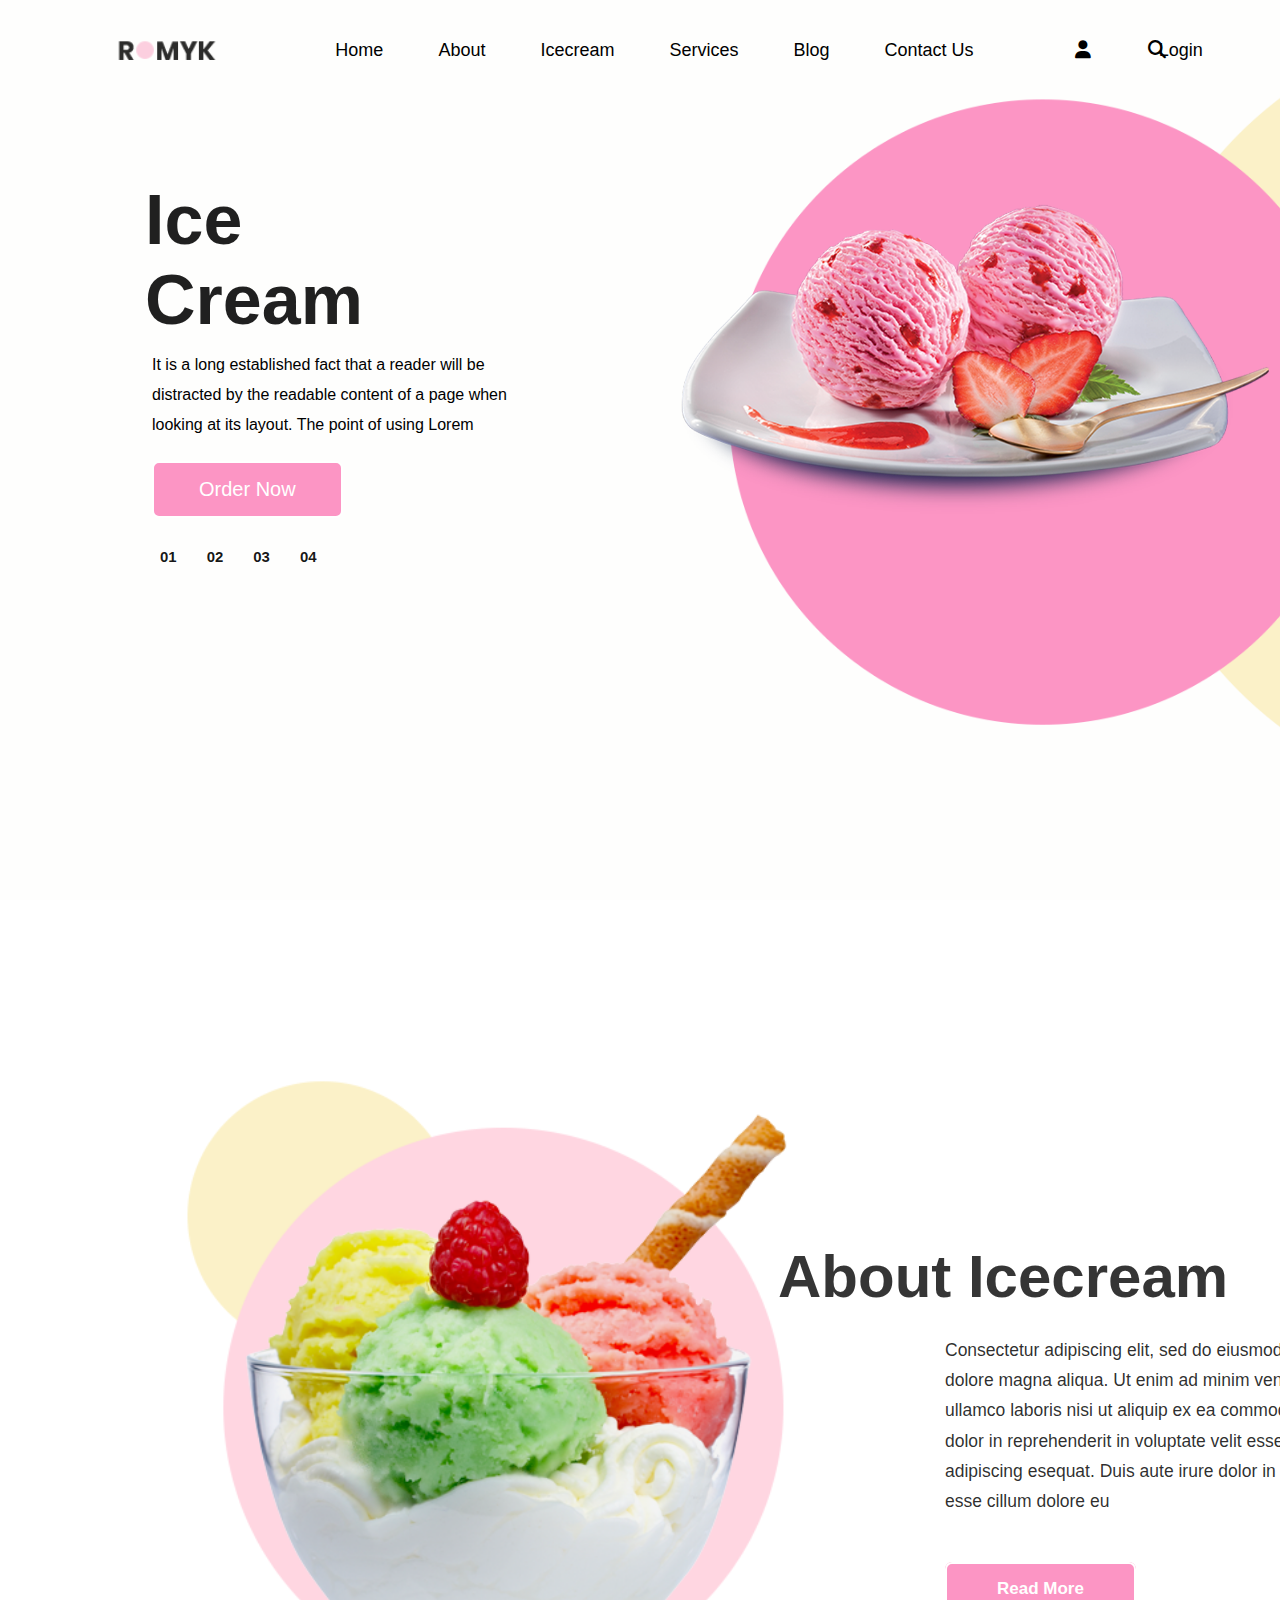
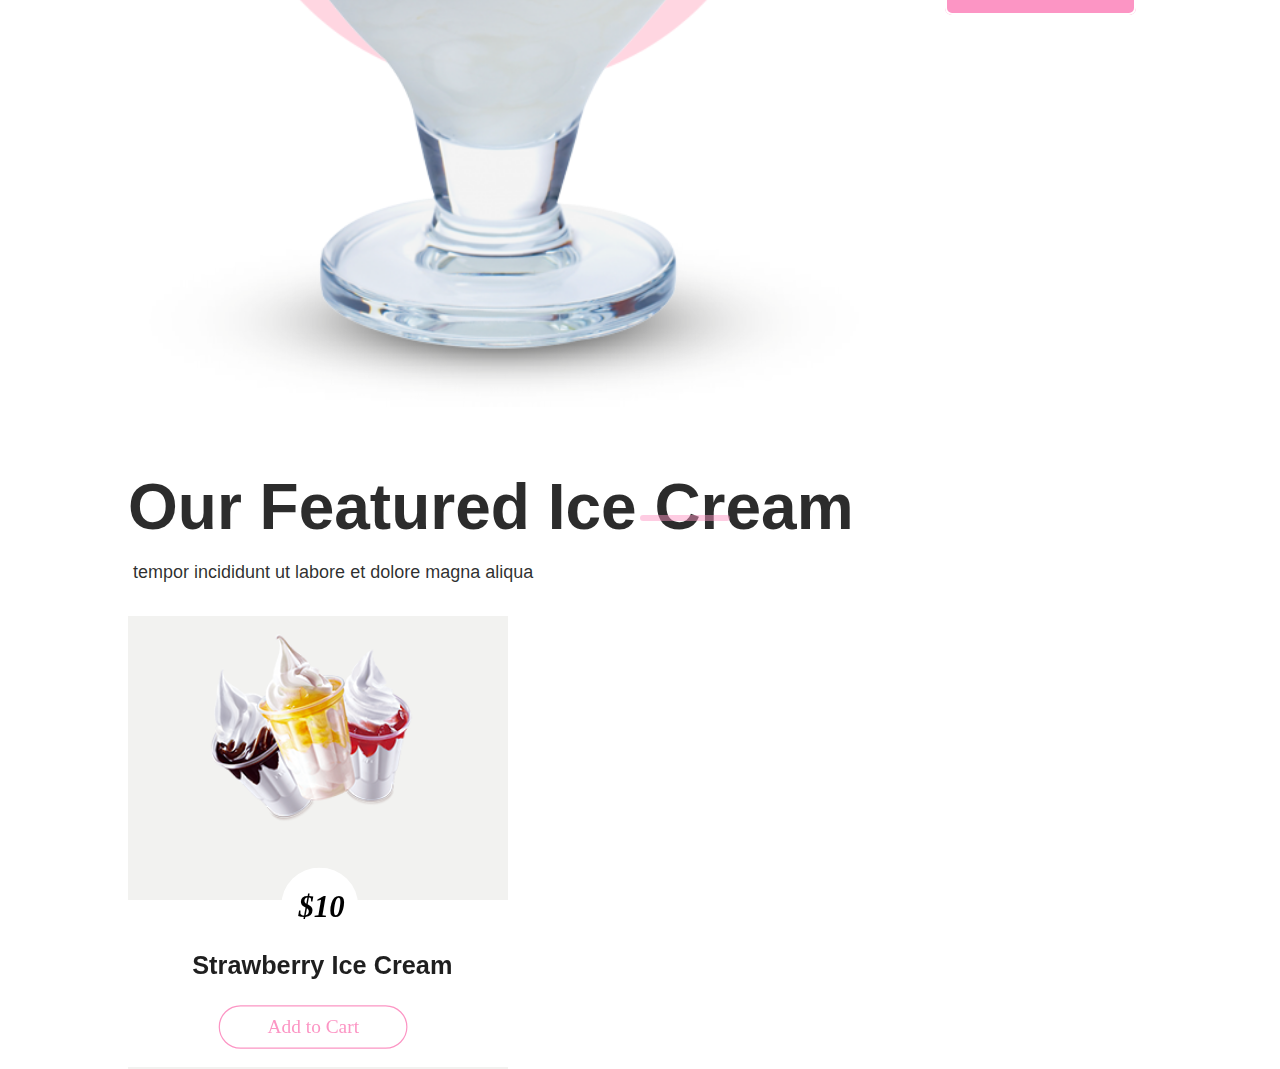
<file: index.html>
<!DOCTYPE html>
<html lang="en">
<head>
    <meta charset="UTF-8">
    <meta name="viewport" content="width=device-width, initial-scale=1.0">
    <title>Romyk</title>
    <link rel="stylesheet" href="./index.css">
    <link rel="stylesheet" href="https://cdnjs.cloudflare.com/ajax/libs/font-awesome/6.7.2/css/all.min.css" integrity="sha512-Evv84Mr4kqVGRNSgIGL/F/aIDqQb7xQ2vcrdIwxfjThSH8CSR7PBEakCr51Ck+w+/U6swU2Im1vVX0SVk9ABhg==" crossorigin="anonymous" referrerpolicy="no-referrer" />
    <link rel="icon" href="./images/img-5.png">
</head> 
<body>
 
<header id="navbar">
    <img src="./images/logo.png" alt="refresh the page">    
    <nav>
    <ul>
        <li><a href="">Home</a></li>
        <li><a href="">About</a></li>
        <li><a href="">Icecream</a></li>
        <li><a href="">Services</a></li>
        <li><a href="">Blog</a></li>
        <li><a href="">Contact Us</a></li>
        <div class="login">
        <li><a href="">Login</a></li>
        </div>   
    </ul>
 </nav>   
<div class="icons">
     <a href=""><i class="fa-solid fa-user"></i></a></i>
   <span class="search"> <a href=""><i class="fa-solid fa-magnifying-glass"></i></a></span>
</div>
    
</header>
<!-- header navbar section end -->
<main>
   <div id="firstpage">
    <h1>Ice </h1>
    <h1>Cream</h1>

    <P>It is a long established fact that a reader will be distracted by the readable content of a page when looking at its layout. The point of using Lorem</P> 
     <div id="ordernow"><a href="">Order Now</a></div>
 <div class="img"><img src="./images/banner-img.png" ></div> 
    <div id="ordernum">
        <ol >
            <li><h5>01</h5></li>
            <li><h5>02</h5></li>
            <li><h5>03</h5></li>
            <li><h5>04</h5></li>
        </ol>
    </div>
</div>
</main>  


<section id="secpage">
    <div class="Aboutpadding"></div> 
    <div class="margin"></div>
    <img src="./images/about-img.png" alt="">
    <div class="h1"><h1>About Icecream</h1></div>
    <div class="border"></div>
    <div><p>Consectetur adipiscing elit, sed do eiusmod tempor incididunt ut labore et dolore magna aliqua. Ut enim ad minim veniam, quis nostrud exercitation ullamco laboris nisi ut aliquip ex ea commodo consequat. Duis aute irure dolor in reprehenderit in voluptate velit esse cillum dolore euconsectetur adipiscing esequat. Duis aute irure dolor in reprehenderit in voluptate velit esse cillum dolore eu</p></div>
    <div><a href=""><b>Read More</b></a></div>
</section> 

 <section id="thipage"> 
    <div class="padding"></div>
    <div class="h1p">
        <h1> Our Featured Ice Cream
        </h1>
        <p>&nbsp;tempor incididunt ut labore et dolore magna aliqua</p>
    </div>
    <div class="border"></div>
<div class="cream_box">
    <div class="box_img1">
        <div class="img1">
        <img src="./images/img-1.png" alt="ice cream image">
    <div class="price1">
        <p>$10</p>
        <h6>Strawberry&nbsp;Ice&nbsp;Cream</h6>
     </div>
     <div class="add_to_cart" >
        <a href=""> Add to Cart </a>
    </div>
    </div>
       
     </div>

</div>
     
</section> 

</body>
</html>
</file>
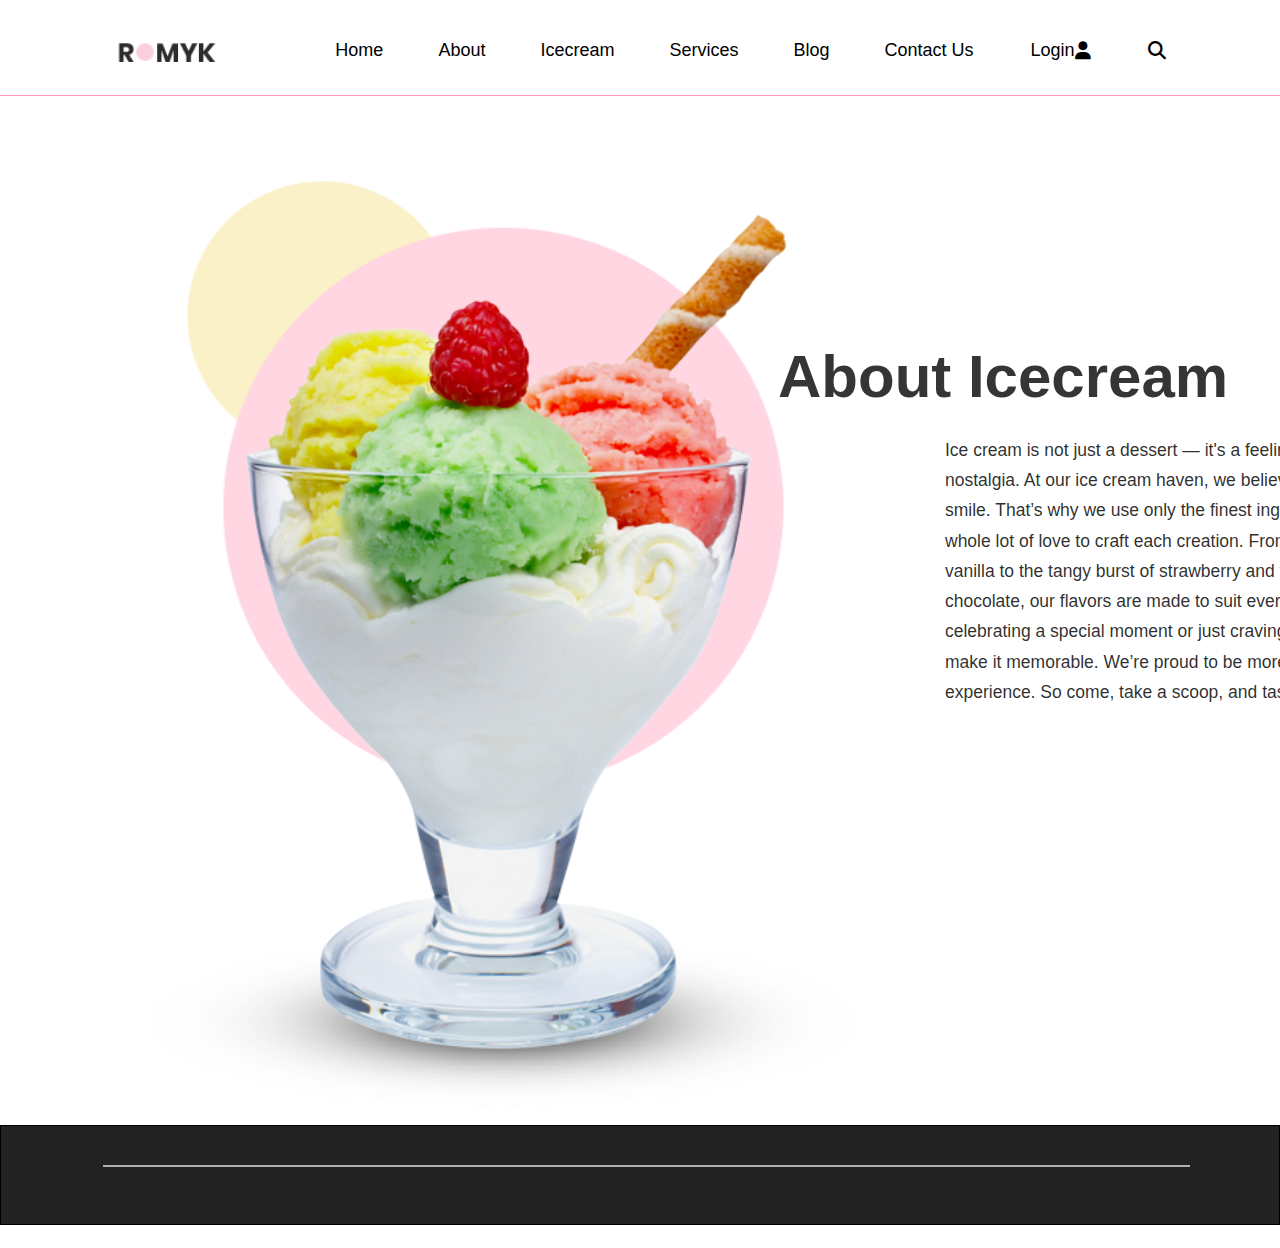
<file: about.html>
<!DOCTYPE html>
<html lang="en">
<head>
    <meta charset="UTF-8">
    <meta name="viewport" content="width=device-width, initial-scale=1.0">
    <title>About</title>
    <link rel="stylesheet" href="./about.css">
    <link rel="stylesheet" href="https://cdnjs.cloudflare.com/ajax/libs/font-awesome/6.7.2/css/all.min.css" integrity="sha512-Evv84Mr4kqVGRNSgIGL/F/aIDqQb7xQ2vcrdIwxfjThSH8CSR7PBEakCr51Ck+w+/U6swU2Im1vVX0SVk9ABhg==" crossorigin="anonymous" referrerpolicy="no-referrer" />
</head>
<body>
    <header id="navbar">
        <img src="./images/logo.png" alt="refresh the page">    
        <nav>
        <ul>
            <li><a href="./index.html">Home</a></li>
            <li><a href="./about.html">About</a></li>
            <li><a href="./icecream.html">Icecream</a></li>
            <li><a href="./service.html">Services</a></li>
            <li><a href="./Blog.html">Blog</a></li>
            <li><a href="./contact.html">Contact Us</a></li>
          </ul>
          <div class="login">
            <li><a href="./login.html">Login</a></li>
            </div>
     </nav>   
    <div class="icons">
         <a href="" class="user">
            <i class="fa-solid fa-user"></i>
        </a>
       <span class="search">
         <a href="">
            <i class="fa-solid fa-magnifying-glass"></i>
        </a></span>
    </div>
    
        
    </header>
    <section id="secpage">
        <div class="Aboutpadding"></div>
    
        <div class="margin"></div>
        <img src="./images/about-img.png" alt="">
        <div class="h1"><h1>About Icecream</h1></div>
        <div class="border"></div>
        <div><p>Ice cream is not just a dessert — it's a feeling of joy, comfort, and childhood nostalgia. At our ice cream haven, we believe every scoop should bring a smile. That’s why we use only the finest ingredients, natural flavors, and a whole lot of love to craft each creation.

            From the rich creaminess of classic vanilla to the tangy burst of strawberry and the deep indulgence of chocolate, our flavors are made to suit every mood. Whether you're celebrating a special moment or just craving a sweet escape, we’re here to make it memorable.
            
            We’re proud to be more than just a brand — we’re an experience. So come, take a scoop, and taste the joy!</p></div>
        <div class="footer">
            <div class="border2"> </div>
            <div class="last">
                <p>2025 All Rights Reserved. Design by.... Distribution by .....</p>
            </div>

    </div>
    </section> 
    

</body>
</html>
</file>
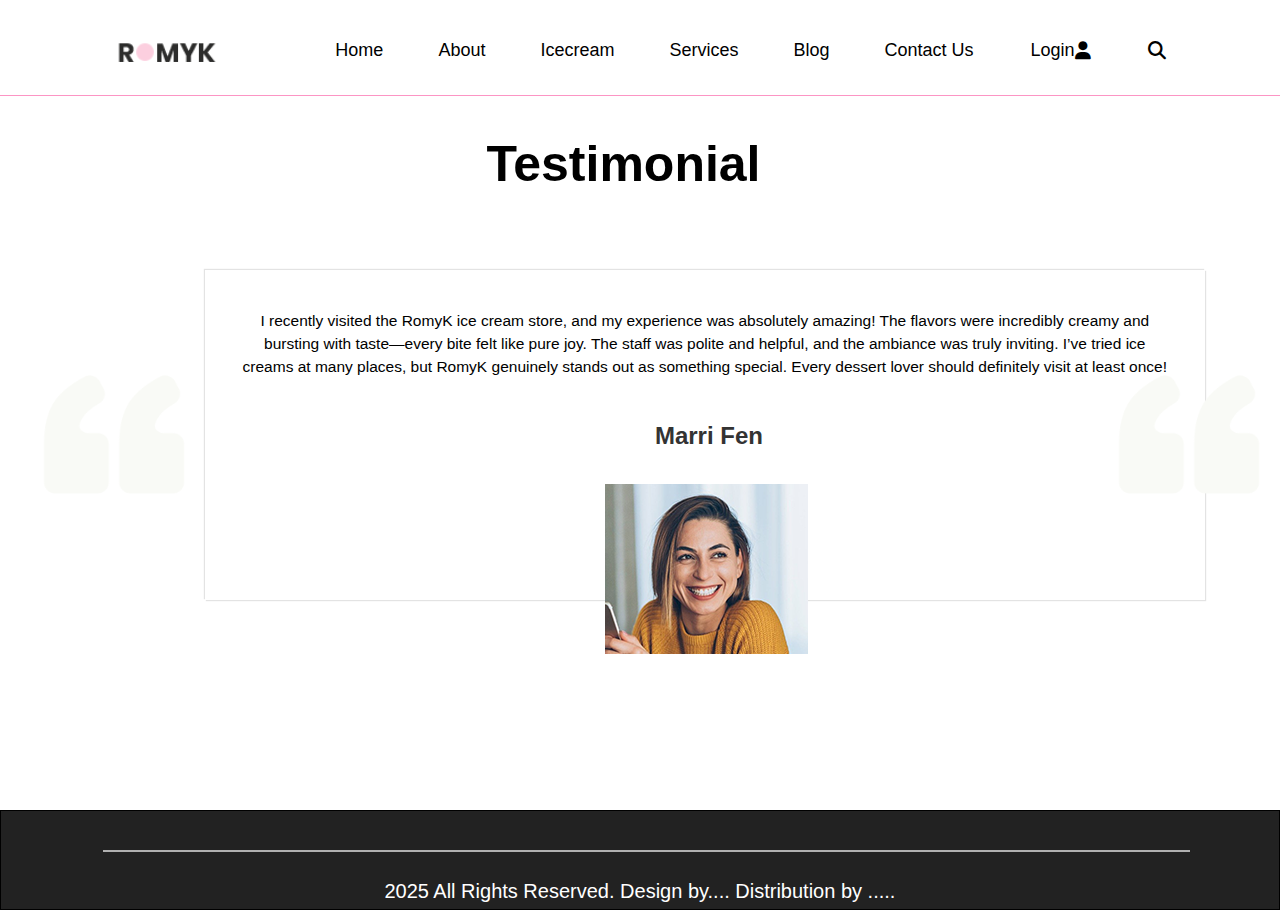
<file: Blog.html>
<!DOCTYPE html>
<html lang="en">
<head>
    <meta charset="UTF-8">
    <meta name="viewport" content="width=device-width, initial-scale=1.0">
    <title>Blog</title>
    <link rel="stylesheet" href="./Blog.css">
    <link rel="stylesheet" href="https://cdnjs.cloudflare.com/ajax/libs/font-awesome/6.7.2/css/all.min.css" integrity="sha512-Evv84Mr4kqVGRNSgIGL/F/aIDqQb7xQ2vcrdIwxfjThSH8CSR7PBEakCr51Ck+w+/U6swU2Im1vVX0SVk9ABhg==" crossorigin="anonymous" referrerpolicy="no-referrer" />
</head>
<body>
    <header id="navbar">
        <img src="./images/logo.png" alt="refresh the page">    
        <nav>
        <ul>
            <li><a href="./index.html">Home</a></li>
            <li><a href="./about.html">About</a></li>
            <li><a href="./icecream.html">Icecream</a></li>
            <li><a href="./service.html">Services</a></li>
            <li><a href="./Blog.html">Blog</a></li>
            <li><a href="./contact.html">Contact Us</a></li>
          </ul>
          <div class="login">
            <li><a href="./login.html">Login</a></li>
            </div>
     </nav>   
    <div class="icons">
         <a href="" class="user">
            <i class="fa-solid fa-user"></i>
        </a>
       <span class="search">
         <a href="">
            <i class="fa-solid fa-magnifying-glass"></i>
        </a></span>
    </div>
    
        
    </header>
    <!-- Blog page -->
  <section id="fivpage">
    <div class="icon1"><img src="./images/quick-icon.png" alt=""> </div>
    <div class="padding"></div>
   <h1 class="Testimonial">Testimonial</h1>
    <div class="border"><p>I recently visited the RomyK ice cream store, and my experience was absolutely amazing! The flavors were incredibly creamy and bursting with taste—every bite felt like pure joy. The staff was polite and helpful, and the ambiance was truly inviting. I’ve tried ice creams at many places, but RomyK genuinely stands out as something special. Every dessert lover should definitely visit at least once!</p>
        <h2>Marri Fen</h2>
        <img src="./images/client-img.png" alt="">
    </div>
    <div class="icon2"> <img src="./images/quick-icon.png" alt=""></div>

    <div class="footer">
        <div class="border2"> </div>
        <div class="last">
            <p>2025 All Rights Reserved. Design by.... Distribution by .....</p>
        </div>
 </section> 

</body>
</html>
</file>
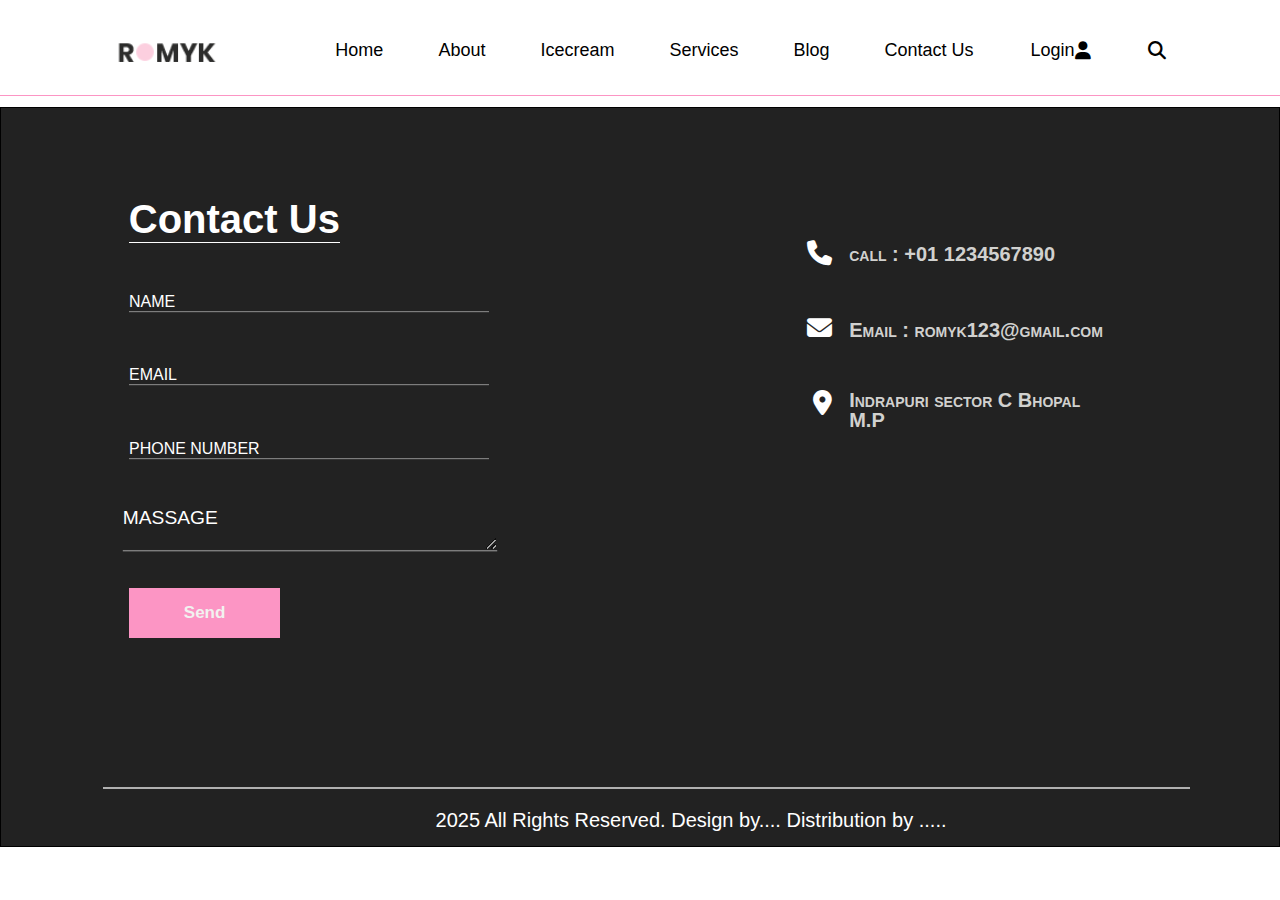
<file: contact.html>
<!DOCTYPE html>
<html lang="en">
<head>
    <meta charset="UTF-8">
    <meta name="viewport" content="width=device-width, initial-scale=1.0">
    <title>contect</title>
    <link rel="stylesheet" href="./contect.css">
    <link rel="stylesheet" href="https://cdnjs.cloudflare.com/ajax/libs/font-awesome/6.7.2/css/all.min.css" integrity="sha512-Evv84Mr4kqVGRNSgIGL/F/aIDqQb7xQ2vcrdIwxfjThSH8CSR7PBEakCr51Ck+w+/U6swU2Im1vVX0SVk9ABhg==" crossorigin="anonymous" referrerpolicy="no-referrer" />
</head>
<body>
    <header id="navbar">
        <img src="./images/logo.png" alt="refresh the page">    
        <nav>
        <ul>
            <li><a href="./index.html">Home</a></li>
            <li><a href="./about.html">About</a></li>
            <li><a href="./icecream.html">Icecream</a></li>
            <li><a href="./service.html">Services</a></li>
            <li><a href="./Blog.html">Blog</a></li>
            <li><a href="./contact.html">Contact Us</a></li>
          </ul>
          <div class="login">
            <li><a href="">Login</a></li>
            </div>
     </nav>   
    <div class="icons">
         <a href="" class="user">
            <i class="fa-solid fa-user"></i>
        </a>
       <span class="search">
         <a href="">
            <i class="fa-solid fa-magnifying-glass"></i>
        </a></span>
    </div>
    
        
    </header>
    <!-- footer -->
   <footer id="footer">
    <div class="border">
       <div>
          <h1>Contact Us</h1>
       </div>
        <div class="NAME">
         <label for="NAME"> <form>
      <input type="text" id="NAME" required placeholder="NAME">
          </form></label>
       </div>
       <div class="EMAIL">
          <label for="EMAIL"> <form>
       <input type="email" id="EMAIL" required placeholder="EMAIL">
           </form></label>
        </div>
        <div class="NUMBER">
    <label for="NUMBER"> <form>
      <input type="tel" id="NUMBER" required placeholder="PHONE NUMBER" maxlength="10" inputmode="numeric"> 
           </form></label>
        </div>
        <div class="MSG">
          <label for="MSG"> <form>
            <textarea id="MSG" placeholder="MASSAGE"></textarea>
                 </form></label>
              </div>
              <div class="Send"><a href=""><b>Send</b></a></div>
              <div class="icons">
                  
                  <i class="fa-solid fa-phone"> <span class="call">call&nbsp;:&nbsp;+01&nbsp;1234567890 </span></i>
              
                  <i class="fa-solid fa-envelope"> <span class="email"> Email&nbsp;:&nbsp;romyk123@gmail.com</span></i>
                  <i class="fa-solid fa-location-dot"> <span class="Add">Indrapuri&nbsp;sector&nbsp;C&nbsp;Bhopal M.P</span></i>
              </div> 
              <div class="map">
                  <iframe src="https://www.google.com/maps/embed?pb=!1m18!1m12!1m3!1d3665.759157990832!2d77.46261482509905!3d23.251849629013808!2m3!1f0!2f0!3f0!3m2!1i1024!2i768!4f13.1!3m3!1m2!1s0x397c4203e1c28add%3A0xce85ece223ab006b!2sIndrapuri%20C%20sector%2C%20Sector%20C%2C%20Indrapuri%2C%20Bhopal%2C%20Madhya%20Pradesh%20462022!5e0!3m2!1sen!2sin!4v1745780749538!5m2!1sen!2sin" width="600" height="450" style="border:0;" allowfullscreen="" loading="lazy" referrerpolicy="no-referrer-when-downgrade"></iframe> 
              </div>
              <div class="border2"> </div>
              <div class="last">
                  <p>2025 All Rights Reserved. Design by.... Distribution by .....</p>
              </div>
    </div>
  
  
    </footer> 
</body>
</html>
</file>
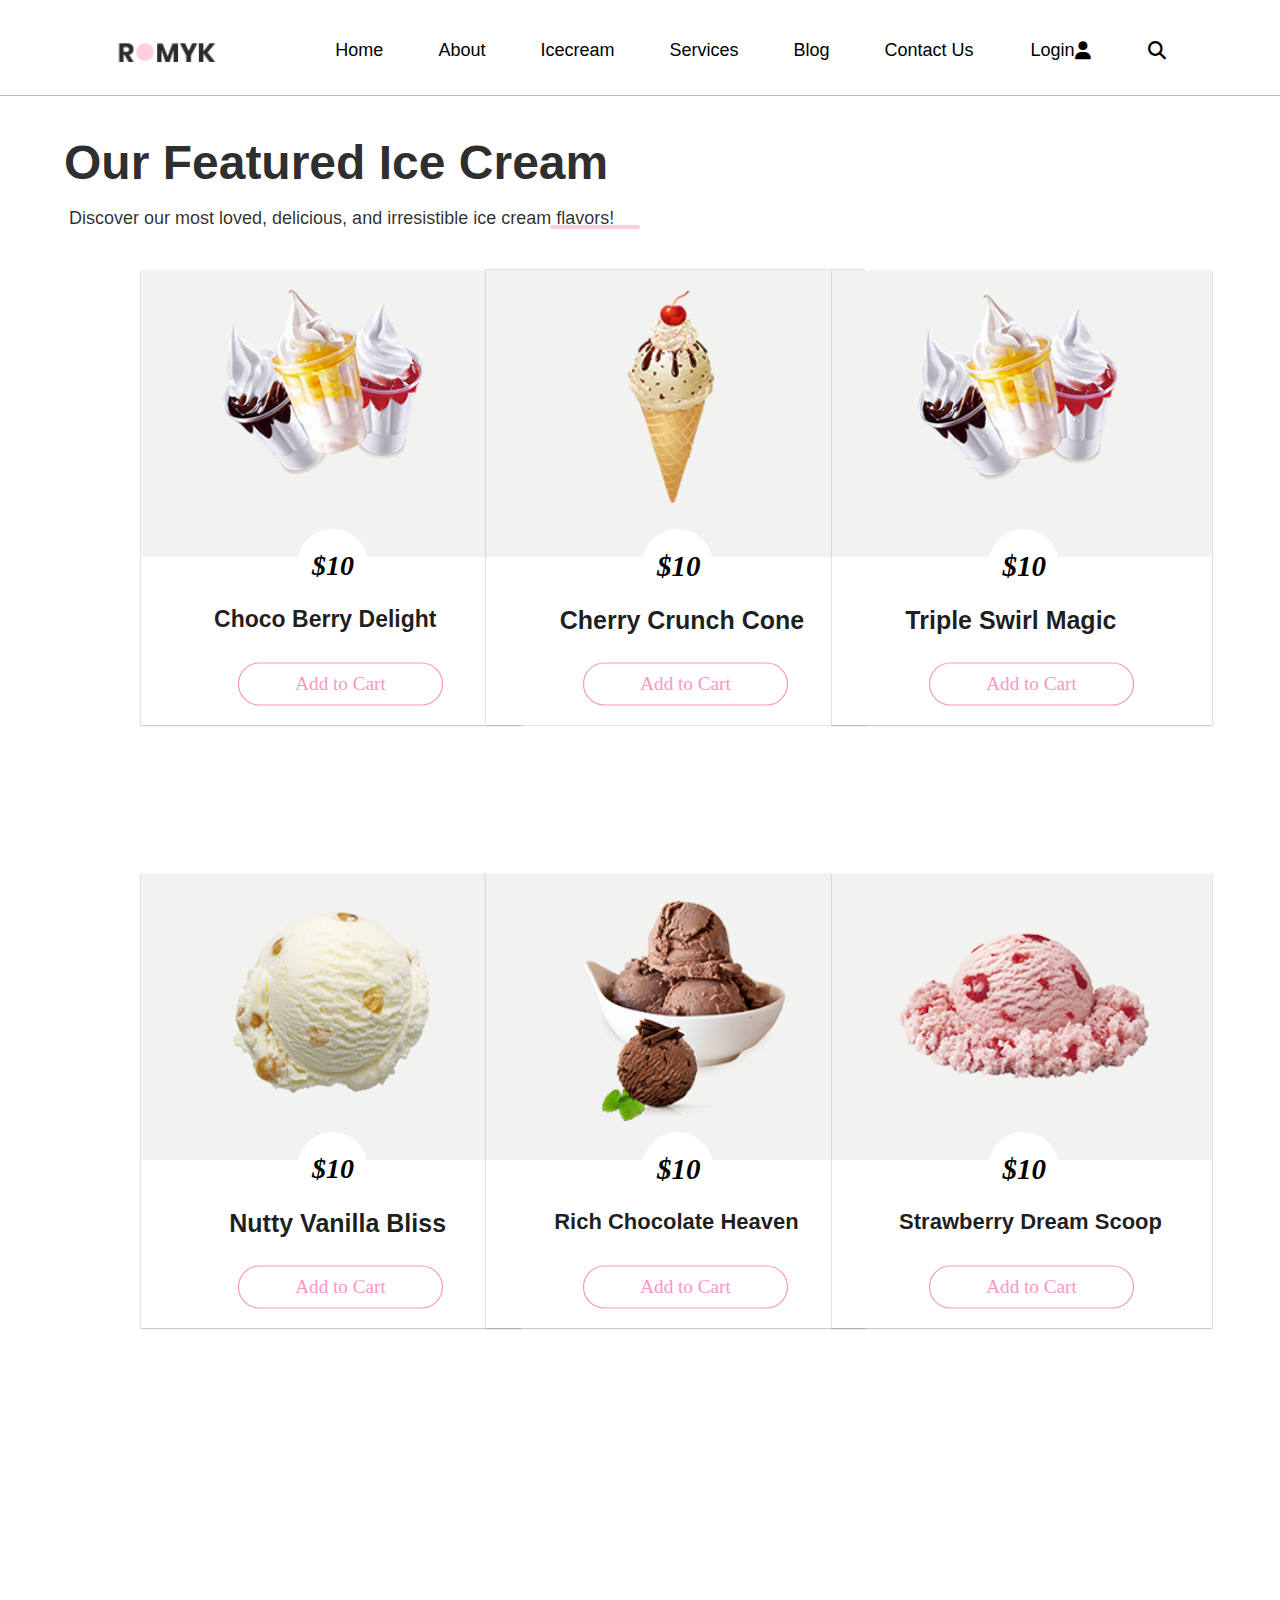
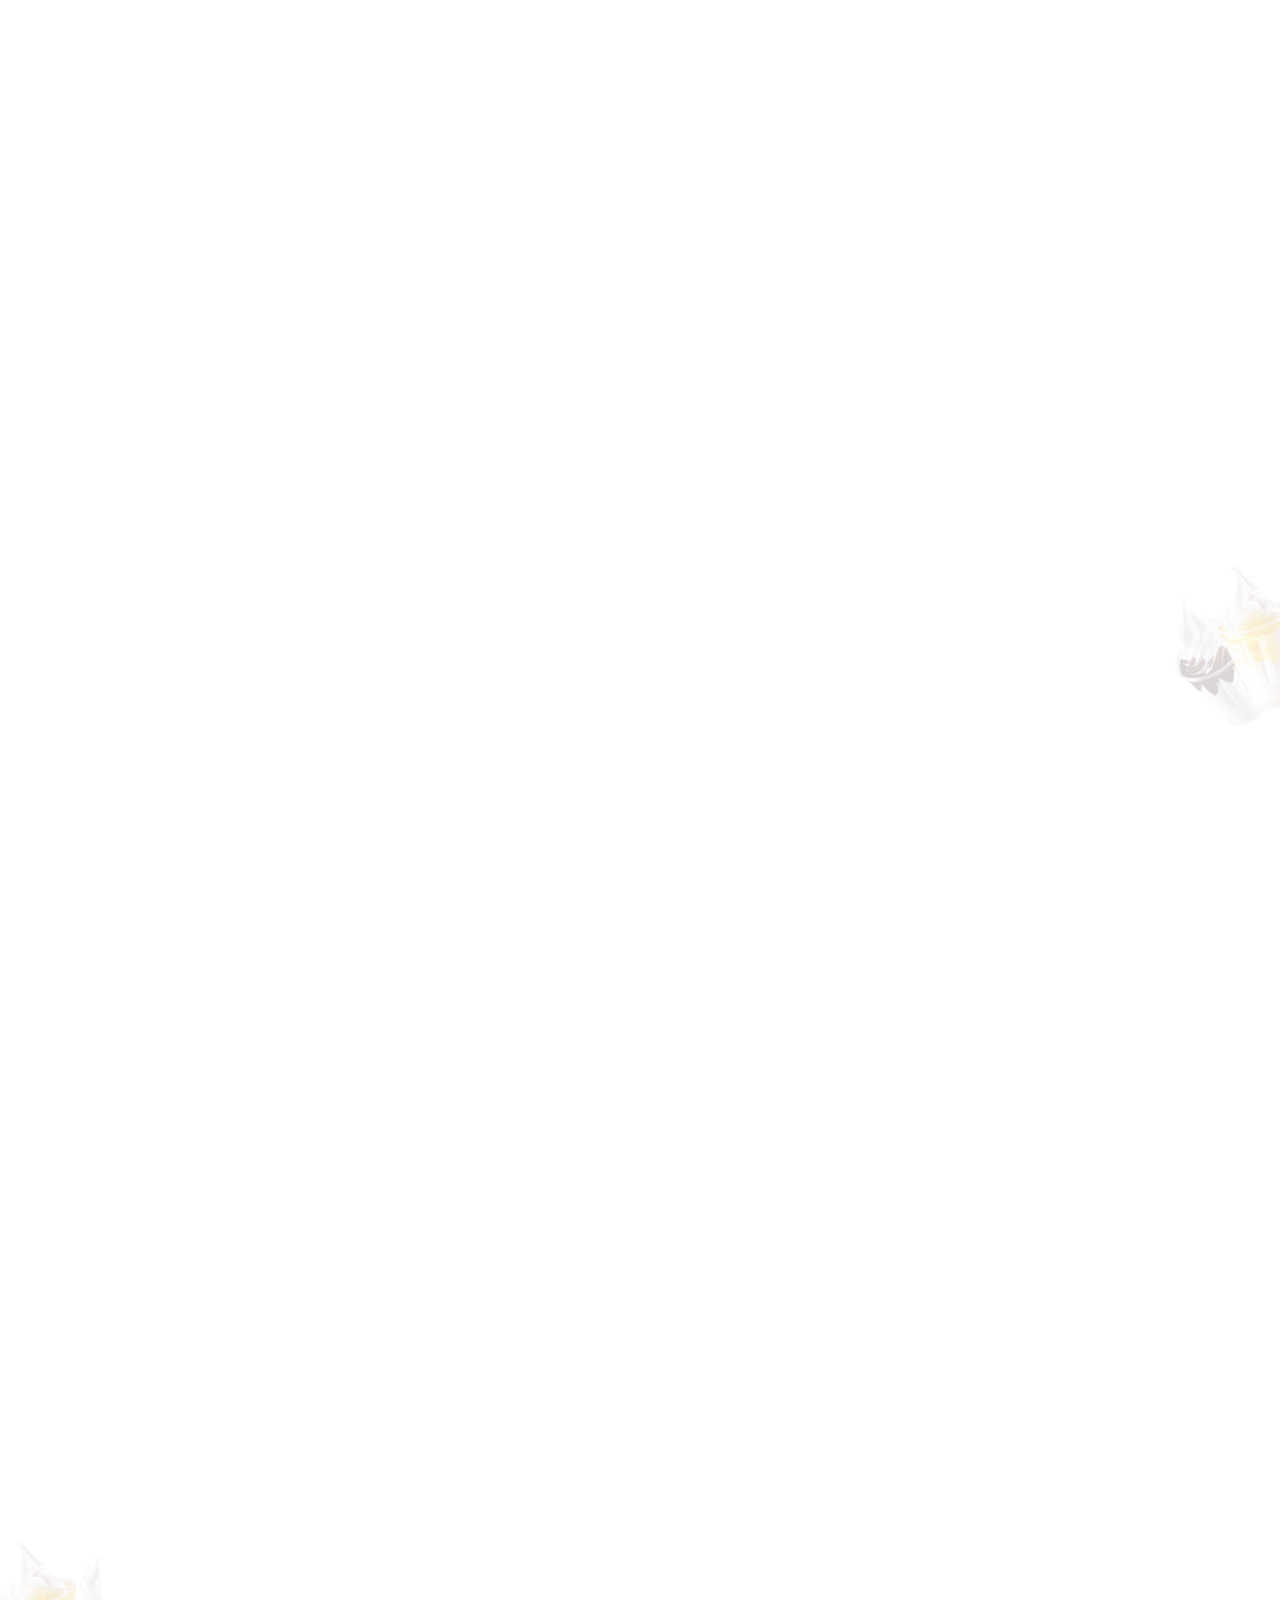
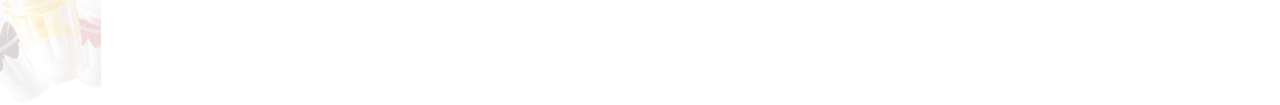
<file: icecream.html>
<!DOCTYPE html>
<html lang="en">
<head>
    <meta charset="UTF-8">
    <meta name="viewport" content="width=device-width, initial-scale=1.0">
    <title>Ice cream</title>
    <link rel="stylesheet" href="./icecream.css">
    <link rel="stylesheet" href="https://cdnjs.cloudflare.com/ajax/libs/font-awesome/6.7.2/css/all.min.css" integrity="sha512-Evv84Mr4kqVGRNSgIGL/F/aIDqQb7xQ2vcrdIwxfjThSH8CSR7PBEakCr51Ck+w+/U6swU2Im1vVX0SVk9ABhg==" crossorigin="anonymous" referrerpolicy="no-referrer" />
</head>
<body>
    <header id="navbar">
        <img src="./images/logo.png" alt="refresh the page">    
        <nav>
        <ul>
            <li><a href="./index.html">Home</a></li>
            <li><a href="./about.html">About</a></li>
            <li><a href="./icecream.html">Icecream</a></li>
            <li><a href="./service.html">Services</a></li>
            <li><a href="./Blog.html">Blog</a></li>
            <li><a href="./contact.html">Contact Us</a></li>
          </ul>
          <div class="login">
            <li><a href="">Login</a></li>
            </div>
     </nav>   
    <div class="icons">
         <a href="" class="user">
            <i class="fa-solid fa-user"></i>
        </a>
       <span class="search">
         <a href="">
            <i class="fa-solid fa-magnifying-glass"></i>
        </a></span>
    </div>
    
        
    </header>
    <!-- navbar end  -->
    <section id="thipage"> 
        <div class="padding"></div>
        <div class="h1p">
            <h1> Our Featured Ice Cream
            </h1>
            <p>&nbsp;Discover our most loved, delicious, and irresistible ice cream flavors!</p>
        </div>
        <div class="border"></div>
    
     <div class="cream_box">
        <div class="bgimg">
         <img src="./images/img-6.png" alt="bgimgage">
        </div>
    
        <section id="boximage1_2_3">
    
            <!-- boximage1  -->
    
         <div class="box_img1">
            <div class="img1">
            <img src="./images/img-1.png" alt="ice cream image"></div>
        <div class="price1">
            <p>$10</p>
            <h6>Choco&nbsp;Berry&nbsp;Delight</h6>
         </div>
         <div class="add_to_cart" >
            <a href=""> Add to Cart </a>
        </div>
        
           
         </div> 
    
         <!-- boximage2 -->
         <section id="boximage2">
         <div class="box_img2">
            <div class="img2">
            <img src="./images/img-2.png" alt="ice cream image"> </div>
        <div class="price2">
            <p>$10</p>
            <h6>Cherry&nbsp;Crunch&nbsp;Cone</h6>
         </div>
         <div class="add_to_cart2" >
            <a href=""> Add to Cart </a>
        </div>
       
           
         </div>
        </section> 
     
        <!-- boximage3 -->
    
        <section id="boximage3">
            <div class="box_img3">
               <div class="img3">
               <img src="./images/img-1.png" alt="ice cream image"> </div>
           <div class="price3">
               <p>$10</p>
               <h6>Triple&nbsp;Swirl&nbsp;Magic</h6>
            </div>
            <div class="add_to_cart3" >
               <a href=""> Add to Cart </a>
           </div> 
          
              
            </div>
           </section>
    
          </section>
           <!-- boximage4_5_6  -->
    
           <div class="bgimg2">
            <img src="./images/img-6.png" alt="">
           </div> 
    
           <!-- boximage4  -->
    
            <section id="boximage4_5_6">
                <div class="box_img4">
                    <div class="img4">
                    <img src="./images/img-3.png" alt="ice cream image">
                </div>
                <div class="price4">
                    <p>$10</p>
                    <h6>Nutty&nbsp;Vanilla&nbsp;Bliss</h6>
                 </div>
                 <div class="add_to_cart4" >
                    <a href=""> Add to Cart </a>
                </div>
                
                   
                 </div>
    
                 <!-- boximage5  -->
                 <section id="boximage5">
                    <div class="box_img5">
                       <div class="img5">
                       <img src="./images/img-4.png" alt="ice cream image"> </div>
                   <div class="price5">
                       <p>$10</p>
                       <h6>Rich&nbsp;Chocolate&nbsp;Heaven</h6>
                    </div>
                    <div class="add_to_cart5" >
                       <a href=""> Add to Cart </a>
                   </div>
                  
                      
                    </div>
                   </section>
                
                   <!-- boximage6  -->
    
                    <section id="boximage6">
                    <div class="box_img6">
                       <div class="img6">
                       <img src="./images/img-5.png" alt="ice cream image"> </div>
                   <div class="price6">
                       <p>$10</p>
                       <h6>Strawberry&nbsp;Dream&nbsp;Scoop</h6>
                    </div>
                    <div class="add_to_cart6" >
                       <a href=""> Add to Cart </a>
                   </div>
                  
                      
                    </div>
                   </section>
    
            </section> 
    
        
    
    </div>
    
     
    
     </section> 
</body>
</html>
</file>
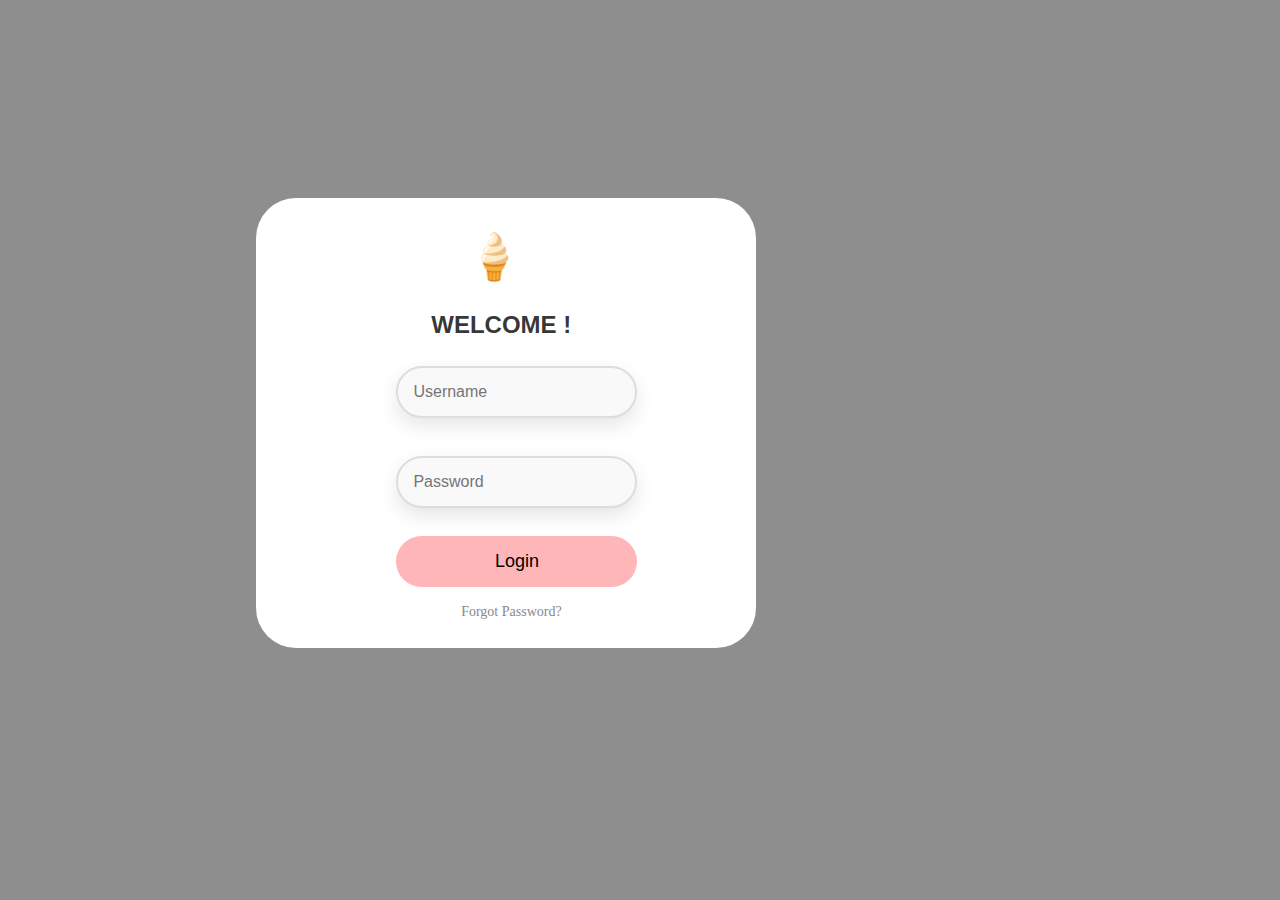
<file: login.html>
<!DOCTYPE html>
<html lang="en">
<head>
    <meta charset="UTF-8">
    <meta name="viewport" content="width=device-width, initial-scale=1.0">
    <title>Login page</title>
    <link rel="stylesheet" href="./Login.css">
</head>
<body>
    <div id="loginpage">
      <div class="overlay"></div>
      <div class="border">
        <div class="icon"> 🍦 </div>
        <h2>WELCOME !</h2>
        <form>
            <input type="text" placeholder="Username" required class="Username"><br>
            <input type="password" placeholder="Password" required class="password"><br>
            <button type="submit" class="submit">Login</button>
        </form>
        <a href="#" class="forgot-password">Forgot Password?</a>
      </div>
    </div>
</body>
</html>
</file>
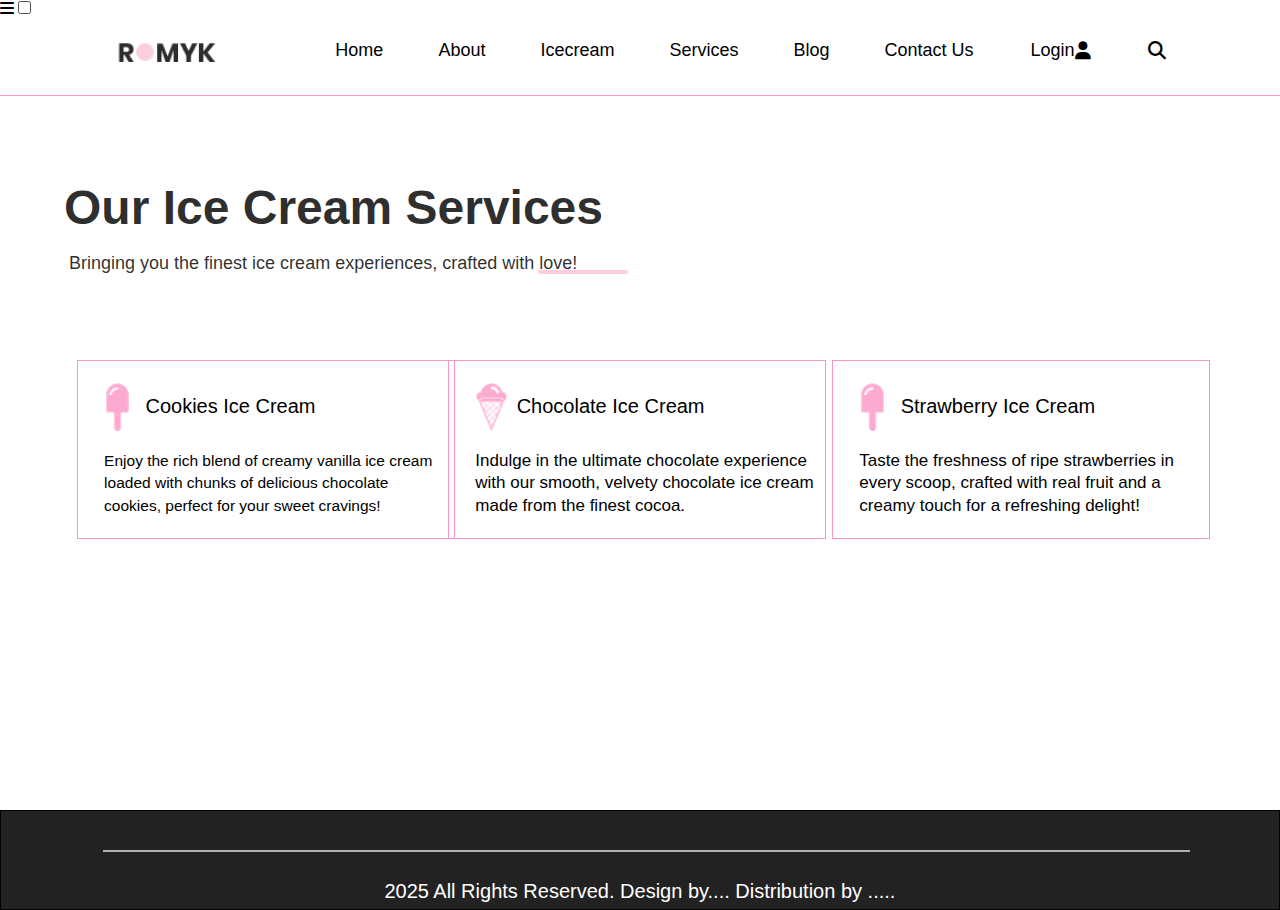
<file: service.html>
<!DOCTYPE html>
<html lang="en">
<head>
    <meta charset="UTF-8">
    <meta name="viewport" content="width=device-width, initial-scale=1.0">
    <title>Service</title>
    <link rel="stylesheet" href="./service.css">
    <link rel="stylesheet" href="https://cdnjs.cloudflare.com/ajax/libs/font-awesome/6.7.2/css/all.min.css" integrity="sha512-Evv84Mr4kqVGRNSgIGL/F/aIDqQb7xQ2vcrdIwxfjThSH8CSR7PBEakCr51Ck+w+/U6swU2Im1vVX0SVk9ABhg==" crossorigin="anonymous" referrerpolicy="no-referrer" />
</head>
<body>
    <label for="check" id="bar"><i class="fa-solid fa-bars"></i></label> <input type="checkbox" id="check"> 
   <div id="border"></div>
    <header id="navbar">
        <img src="./images/logo.png" alt="refresh the page">    
        <nav>
        <ul>
            <li><a href="./index.html">Home</a></li>
            <li><a href="./about.html">About</a></li>
            <li><a href="./icecream.html">Icecream</a></li>
            <li><a href="./service.html">Services</a></li>
            <li><a href="./Blog.html">Blog</a></li>
            <li><a href="./contact.html">Contact Us</a></li>
          </ul>
          <div class="login">
            <li><a href="./login.html">Login</a></li>
            </div>
     </nav>   
    <div class="icons">
         <a href="" class="user">
            <i class="fa-solid fa-user"></i>
        </a>
       <span class="search">
         <a href="">
            <i class="fa-solid fa-magnifying-glass"></i>
        </a></span>
    </div>
    
        
    </header>
    <section id="foupage">
        <div class="padding"></div>
        <div class="heading">
        <div class="h1p">
            <h1> Our Ice Cream Services
            </h1>
            <p>&nbsp;Bringing you the finest ice cream experiences, crafted with love!</p>
        </div>
       <div class="border"></div></div>
    
        <div class="box">
            <div class="box1">
                <img src="./images/icon-1.png" alt="icon"> 
                <p>Cookies Ice Cream</p>
                <form>
                    Enjoy the rich blend of creamy vanilla ice cream loaded with chunks of delicious chocolate cookies, perfect for your sweet cravings!
                </form>
            </div>
            <div class="box2">
                <img src="./images/icon-2.png" alt="icon">
                <p>Chocolate Ice Cream</p>
                <form>
                    Indulge in the ultimate chocolate experience with our smooth, velvety chocolate ice cream made from the finest cocoa.
                </form>
            </div>
            <div class="box3">
                <img src="./images/icon-1.png" alt="">
                <p>Strawberry Ice Cream</p>
                <form>
                    Taste the freshness of ripe strawberries in every scoop, crafted with real fruit and a creamy touch for a refreshing delight!
                </form>
            </div>
    
        </div>
        <div class="footer">
            <div class="border2"> </div>
            <div class="last">
                
                <p>2025 All Rights Reserved. Design by.... Distribution by .....</p>
            </div>
    </section>
</body>
</html>
</file>
<file: index.css>
*{
    margin: 0px;
    padding: 0px;
    box-sizing: border-box;
}



#navbar
{   width: 100%;
    /*padding: 20px 40px 0px 40px;*/
    display: flex;
    justify-content: space-between;
    align-items: center;
    position: absolute;
    top: 4.4%;
    z-index: 999;

}
    
#navbar img
{
    scale: 1.1; 
      position: absolute; 
      top: 50%;
      left: 9.6%; 
    
}
#navbar nav ul
{
position: absolute;
left:26.2%;
display: flex;
gap: 55px;
list-style: none;
font-size: 18px;
font-family:'poppins',sans-serif;
}
#navbar nav ul li a
{
    text-decoration: none;
    color: black;
}
#navbar nav ul div
{
    position: absolute;
    left: 129% ;
}
#navbar nav ul li a:hover
{
    color: #fC95C4;
}
#navbar div a 
{
    text-decoration: none;
    color: black;
    
}
#navbar .icons
{
    font-size: 18px;
    display: flex;
    gap: 57px;
    position: absolute;
    top: 3%;
    left: 84%;

}
#navbar div span :hover{
    color: #fC95C4;
}
/*hearde navbar section end*/  
/* first page */
#firstpage {
  background-image: url('./images/banner-bg.png');
  background-repeat: no-repeat;
  background-position: center 3%;
  background-size: cover;
  min-height: 100vh;
}
#firstpage {
    width: 100%;
    max-width: 100vw;
    overflow-x: hidden;
}
#firstpage h1
{
    position: relative;
    top:180px;
    left: 145px;
    color: rgba(0, 0, 0, 0.873);
    font-family:'poppins',sans-serif;
    font-size: 70px;
}

#firstpage p
{
    font-family:'poppins',sans-serif;
    font-size: medium;
    position: relative;
    top: 190px;
    left: 152px;
    width: 355px;
    line-height: 0.8cm;

}
#ordernow
{
    
    font-family: 'poppins',sans-serif;
    font-size: 20px;
    width: fit-content;
    border: 2px solid black;
    border-radius: 7px;
    border-color: rgb(255, 255, 255);
    background-color: #fC95C4;
    padding: 15px 45px 15px 45px;
    position: relative;
    top: 210px;
    left: 152px;
    

}
#ordernow a{
     
    text-decoration: none;
    color: rgb(255, 255, 255);
}
.img
{
  scale:0.64;
  position: absolute;
  left: 40.3%;
  top: 13%;

}
#ordernum ol
{
display: flex;
gap: 30px;
list-style: none;
position: relative;
top: 240px;
left:160px ;
font-family:'poppins',sans-serif;
font-size: 18px;
counter-reset: item;
padding-left: 0;
margin-left: 0;
}

#ordernum ol li {
  counter-increment: item;
  display: flex;
  align-items: center;
}

#ordernum ol li h5 {
  color: rgba(0, 0, 0, 0.91);
  margin: 0;
  padding: 0;
}
#ordernum ol li:hover{
    color: #fC95C4;
}
/*first page end*/
/*second page*/
#secpage{
    width: 100%;
    max-width: 100vw;
    
}
.Aboutpadding
{
    padding-top: 90px;
    padding-bottom:90px ;
}
.margin
{
    margin: 0px 111px 0px 111px;
    padding: 0px 15px 0px 15px;
}
#secpage img{
    max-width: 100%;
    height: 103vh;
    position:absolute;
    left: 149px;
}
#secpage .h1
{
    display: flex;
    justify-content: center;
    gap: 5px;
    font-family:'poppins',sans-serif;
    color: rgba(0, 0, 0, 0.792);
    font-size: 30px;
   position:relative ;
    left: 778px;
    top:18vh;
    width: fit-content;
      
}
#secpage .border{
    width: 90px;
    height: 6px;
    border: 1px solid #00000000;
    background-color: #fc95c37b;
    border-radius: 4px;
    position: relative;
    left: 160vh;
    top: 16vh;
}
#secpage div p {
    font-family: 'poppins', sans-serif;
    font-size: 17.5px;
    color: rgba(0, 0, 0, 0.827);
    width: 585px;
    line-height: 0.8cm;
   position: relative;
    top: 20vh;
    left: 105vh;
}
#secpage div a
{
    font-family: 'poppins',sans-serif;
    font-size: 17px;
    
    color: black;
    
    width: fit-content;
    border: 2px solid black;
    border-radius: 7px;
    border-color: rgb(255, 255, 255);
    background-color: #fC95C4;
    text-decoration: none;
    color: rgb(255, 255, 255);
    padding: 15px 50px 15px 50px;
    position: relative;
    top: 27vh;
    left: 105vh;
    
}
    
/*second page end*/

/* third page start */
#thipage
{
    width: 100%;
    max-width: 100vw;
    overflow-x: hidden;
}
#thipage .padding{

    padding: 90px 0px 0px 90px;
}
#thipage .h1p
{
    font-family: 'poppins',sans-serif;
    font-size: xx-large;
    display: grid; 
    justify-content: left; 
    gap: 18px; /* Added gap to create vertical spacing between h1 and p */
    position: absolute;
    top: 230%;
    left: 10%;
    color: rgba(0, 0, 0, 0.827);
    
}
#thipage .h1p p{
    font-size: large;
}
#thipage .border{
    width: 90px;
    height: 6px;
    border: 1px solid #00000000;
    background-color: #fc95c37b;
    border-radius: 4px;
    position: absolute;
    top: 235%;
    left: 50%;
}
#thipage .cream_box{
    width: 100%;
    height: 100vh;


}
#thipage .box_img1{
    width: 380px;
    height: 455px;
    border: 2px solid rgba(0, 0, 0, 0);
    position: absolute;
    top: 246%;
    left: 10%;
    background:linear-gradient( 0deg, #ffffff 37%, #f2f2f0 37%)
    
}
#thipage .box_img1:hover{
    background:linear-gradient( 0deg,#f2f2f000 37%, #ffbf0037 37%)
}
#thipage .img1{
    scale:1.1 ;
    position: absolute;
    top: 6%;
    left: 24%;
}
#thipage .price1{
    width: 70px;
    height: 70px;
    border: 1px solid rgba(0, 0, 0, 0);
    border-radius: 50%;
    background-color: white;
    position: absolute;
    top: 122%;
    left: 35%;
}
#thipage .price1 p{
    font-style: italic;
    font-weight: bold;
    font-size: 28px;
    position: absolute;
    top: 28%;
    left: 21%;
}
#thipage .price1 h6{
    width: 100%;
    font-family: 'poppins',sans-serif;
    font-size:23px;
    color: #000000e0;
    position: absolute;
    top: 110%;
    right: 121%;
}
#thipage .add_to_cart{
    width: 85%;
    float: left; 
    font-size: 16px;
    text-align: center;
    border: 1px solid #fc95c4;
     color: #fc95c4;
    padding: 8px 0px 8px 0px;
    border-radius: 40px;
    position: absolute;
    top: 195%;
    left: 8%;
    scale: 1.1;
}
#thipage .add_to_cart a{
    text-decoration: none;
    color: #fc95c4;

}

#thipage .add_to_cart:hover {
    /* text-decoration: none; */
    /* color: #000000 !important; */
    border: 1px solid #090909; 

}

#thipage .add_to_cart:hover a {
    /* border: 1px solid #090909;    */
    color: #080808;

    
}
</file>
<file: about.css>
*{
    margin: 0px;
    padding: 0px;
    box-sizing: border-box;
}
#navbar
{   width: 100%;
    display: flex;
    justify-content: space-between;
    align-items: center;
    position: absolute;
    top: 4.4%;
    z-index: 999;
    border-bottom: 1px solid #fC95C4;
    padding-bottom: 55px;

}
    
#navbar img
{
    scale: 1.1; 
      position: absolute; 
      top: 5%;
      left: 9.6%; 
    
}
#navbar nav ul
{
position: absolute;
left:26.2%;
display: flex;
gap: 55px;
list-style: none;
font-size: 18px;
font-family:'poppins',sans-serif;
}
#navbar nav ul li a
{
    text-decoration: none;
    color: black;
}
#navbar nav div{
    list-style: none;
font-size: 18px;
font-family:'poppins',sans-serif;
position: absolute;
left: 80.5%;
}
#navbar nav div :hover{
    color: #fC95C4;
}

#navbar nav ul li a:hover
{
    color: #fC95C4;
}
#navbar div a 
{
    text-decoration: none;
    color: black;
    
}
#navbar .icons
{
    font-size: 18px;
    display: flex;
    gap: 57px;
    position: absolute;
    top: 3%;
    left: 84%;

}
#navbar div span :hover{
    color: #fC95C4;
}

/* navbar end  */
/* about page start  */
#secpage{
    width: 100%;
    max-width: 100vw;
    
}
.Aboutpadding
{
    padding-top: 90px;
    padding-bottom:90px ;
}
.margin
{
    margin: 0px 111px 0px 111px;
    padding: 0px 15px 0px 15px;
}
#secpage img{
    max-width: 100%;
    height: 103vh;
    position:absolute;
    left: 149px;
}
#secpage .h1
{
    display: flex;
    justify-content: center;
    gap: 5px;
    font-family:'poppins',sans-serif;
    color: rgba(0, 0, 0, 0.792);
    font-size: 30px;
   position:relative ;
    left: 778px;
    top:18vh;
    width: fit-content;
      
}
#secpage .border{
    width: 90px;
    height: 6px;
    border: 1px solid #00000000;
    background-color: #fc95c37b;
    border-radius: 4px;
    position: relative;
    left: 160vh;
    top: 16vh;
}
#secpage div p {
    font-family: 'poppins', sans-serif;
    font-size: 17.5px;
    color: rgba(0, 0, 0, 0.827);
    width: 585px;
    line-height: 0.8cm;
   position: relative;
    top: 20vh;
    left: 105vh;
}
/* aboutpage end  */
#secpage .footer{
    border: 1px solid black;
    width: 100%;
    height: 100px;
    background-color: #222222;
    position: absolute;
    top: 125%;
}
#secpage .footer .border2{
    border: 1px solid rgba(255, 255, 255, 0.642);
    width: 85%;
    position: absolute;
    top: 40%;
    left: 8%;
}
#secpage .footer .last{
    position: absolute;
    top: -90%;
    left:-20%;
    
}
#secpage .footer p{
    color: white;
    font-family: 'poppins',sans-serif;
    font-size: 20px;
}
</file>
<file: Blog.css>
*{
    margin: 0px;
    padding: 0px;
    box-sizing: border-box;
}
#check{
    display: none;
}
#bar{
    display: none;
}
#navbar
{   width: 100%;
    display: flex;
    justify-content: space-between;
    align-items: center;
    position: absolute;
    top: 4.4%;
    z-index: 999;
    border-bottom: 1px solid #fC95C4;
    padding-bottom: 55px;

}
    
#navbar img
{
    scale: 1.1; 
      position: absolute; 
      top: 5%;
      left: 9.6%; 
    
}
#navbar nav ul
{
position: absolute;
left:26.2%;
display: flex;
gap: 55px;
list-style: none;
font-size: 18px;
font-family:'poppins',sans-serif;
}
#navbar nav ul li a
{
    text-decoration: none;
    color: black;
}
#navbar nav div{
    list-style: none;
font-size: 18px;
font-family:'poppins',sans-serif;
position: absolute;
left: 80.5%;
}
#navbar nav div :hover{
    color: #fC95C4;
}

#navbar nav ul li a:hover
{
    color: #fC95C4;
}
#navbar div a 
{
    text-decoration: none;
    color: black;
    
}
#navbar .icons
{
    font-size: 18px;
    display: flex;
    gap: 57px;
    position: absolute;
    top: 3%;
    left: 84%;

}
#navbar div span :hover{
    color: #fC95C4;
}
/* navbar end  */
/*Blog  page  */
#fivpage .padding{
    padding: 90px 0px 0px 0px;
}
#fivpage h1{
    font-family: 'poppins', sans-serif;
    font-size:50px; 
    color: #000000;
    position: absolute;
    top: 15%;
    left: 38%;
}
#fivpage .border{
    width: 1000px; 
    height: 330px; 
    border: 1px solid #00000000; 

    position: absolute;
    top: 30%;
    left: 16%;
    box-shadow:1px 1px 1px 0px rgba(128, 128, 128, 0.223) ,-1px -1px 1px 0px rgba(128, 128, 128, 0.223) ;
}
#fivpage .border p{
    font-family: 'poppins',sans-serif;
    font-size: 15.5px;
    line-height: 0.6cm;
    width: 93%;
    display: flex;
    justify-content: center;
    text-align: center;
    position: absolute;
    top: 12%;
    left: 3.5%;
    
}
#fivpage .border h2{
    font-family: 'poppins', sans-serif;
     font-size: 24px;
      color: #333333;
     position: absolute;
     top: 46%;
     left: 45%;
}
#fivpage .border img{
    position: absolute;
    top: 65%;
    left: 40%;
}
#fivpage .icon1{
position: absolute;
top: 40%;
left: 2%;
scale: 0.8;
}
#fivpage .icon2{
    position: absolute;
    top: 40%;
    left: 86%;
    scale: 0.8;
    }

    #fivpage .footer{
        border: 1px solid black;
        width: 100%;
        height: 100px;
        background-color: #222222;
        position: absolute;
        top: 90%;
    }
    #fivpage .footer .border2{
        border: 1px solid rgba(255, 255, 255, 0.642);
        width: 85%;
        position: absolute;
        top: 40%;
        left: 8%;
    }
    #fivpage .footer .last{
        position: absolute;
        top: 70%;
        left: 30%;
        
    }
     #fivpage .footer p{
        color: rgb(255, 255, 255);
        font-family: 'poppins',sans-serif;
        font-size: 20px;
     }
     @media(max-width:431px){
        #check{
            display: none;
        }
        #navbar nav ul {
            display: none;
        }
        #navbar .icons .user{
            display: none;
        }
        #navbar .icons .search {
            display: none;
        }
        #navbar nav div.login {
            display: none;
        }
        #bar{
            display: block;
            display: block;
                position: absolute;
                top: 3%;
                left: 92%;
                font-size: 25px;
                z-index: 1000;
            
            }
            #border{
                border: 1px solid rgba(0, 0, 0, 0);
                width: 40px;
                height: 30px;
                position: absolute;
                top: 2.7%;
                left: 90%;
                box-shadow: 1px 1px 1px 0px rgba(128, 128, 128, 0.223) ,-1px -1px 1px 0px rgba(128, 128, 128, 0.223) ;
                
            }
        
            #check:checked~#navbar nav ul {
        
               display: flex;
               flex-direction: column;
               gap: 17px;
               justify-content: center;
               align-items: center;
               font-family:'poppins',sans-serif;
               font-size: 16px;
               order: 1;
               background-color: #ffffff;
               width: 430px;
               position: absolute !important;
               top:35px;
               left:0%;
        
               }
               #check:checked~#fivpage{
                position: absolute;
                top: 40%;
               }
               #check:checked~#fivpage .footer{
                position: absolute;
                top: 450%;
               }
               .icon1{
                display: none;
               }
               .icon2{
                display: none;
               }
               #fivpage h1{
                position: absolute;
                top:15%;
                left: 20%;
                scale: 0.75;
            }
            #fivpage .border{
                width: 400px;
                height: 450px;
                position: absolute;
                top: 25%;
                left: 12px;
                scale: 0.98;
            
            }
            #fivpage .border p{
                scale: 0.9;
            }
            #fivpage .border h2{
                position: absolute;
                top: 52%;
                left: 38%;
            
            }
            #fivpage .border img{
                
                position: absolute;
                top: 62%;
                left: 28%;
            }
            #fivpage .footer{
                position: absolute;
                top: 100%;
            }
            #fivpage .footer .border2{
                border: 1px solid rgba(255, 255, 255, 0.642);
                width: 95%;
                position: absolute;
                top: 42%;
                left: 2.5%;
            }
           
            #fivpage .footer p{
                width: 100%;
                color: white;
                font-family: 'poppins',sans-serif;
                font-size: 15px;
                position: relative;
    
            }
            #fivpage .footer .last{
                position: absolute;
                left: 4%;
            }
     }
</file>
<file: contect.css>
*{
    margin: 0px;
    padding: 0px;
    box-sizing: border-box;
}
#navbar
{   width: 100%;
    display: flex;
    justify-content: space-between;
    align-items: center;
    position: absolute;
    top: 4.4%;
    z-index: 999;
    border-bottom: 1px solid #fC95C4;
    padding-bottom: 55px;

}
    
#navbar img
{
    scale: 1.1; 
      position: absolute; 
      top: 5%;
      left: 9.6%; 
    
}
#navbar nav ul
{
position: absolute;
left:26.2%;
display: flex;
gap: 55px;
list-style: none;
font-size: 18px;
font-family:'poppins',sans-serif;
}
#navbar nav ul li a
{
    text-decoration: none;
    color: black;
}
#navbar nav div{
    list-style: none;
font-size: 18px;
font-family:'poppins',sans-serif;
position: absolute;
left: 80.5%;
}
#navbar nav div :hover{
    color: #fC95C4;
}

#navbar nav ul li a:hover
{
    color: #fC95C4;
}
#navbar div a 
{
    text-decoration: none;
    color: black;
    
}
#navbar .icons
{
    font-size: 18px;
    display: flex;
    gap: 57px;
    position: absolute;
    top: 3%;
    left: 84%;

}
#navbar div span :hover{
    color: #fC95C4;
}
/* navbar end  */
 /* footer style */

 #footer .border{
    width: 100%;
    height: 740px;
    border: 1px solid black;
    background-color: #222222;
    position: absolute;
    top: 11.9%;
}
#footer div h1{
    font-family:'poppins',sans-serif;
    float: left;
    font-size: 40px;
    font-weight: bold;
    color: #ffffff;
    border-bottom: 1px solid #ffffff;
}
#footer div h1{
    position: absolute;
    top: 12%;
    left: 10%;
}
#footer .NAME form input{
    border: none;
    background: none;
    outline: none;
    color: white;
    border-bottom: 1px solid rgb(125, 125, 125);
    width: 300px;
    position: absolute;
    top: 15%;
    left: 0%;
    
}
#footer .NAME form input::placeholder{
    font-family: 'poppins',sans-serif;
    color: white;
}

#footer .NAME label{
    scale: 1.2;
    position: absolute;
    top: 25%;
    left: 10%;
}
#footer .EMAIL form input{
    border: none;
    background: none;
    outline: none;
    color: white;
    border-bottom: 1px solid rgb(125, 125, 125);
    width: 300px;
    position: absolute;
    top: 15%;
    left: 0%;
    
}
#footer .EMAIL label{
    scale: 1.2;
    position: absolute;
    top: 35%;
    left: 10%;
}
#footer .EMAIL form input::placeholder{
    font-family: 'poppins',sans-serif;
    color: white;
}
#footer .NUMBER form input{
    border: none;
    background: none;
    outline: none;
    color: white;
    border-bottom: 1px solid rgb(125, 125, 125);
    width: 300px;
    position: absolute;
    top: 15%;
    left: 0%;
    
}
#footer .NUMBER label{
    scale: 1.2;
    position: absolute;
    top: 45%;
    left: 10%;
}
#footer .NUMBER form input::placeholder{
    font-family: 'poppins',sans-serif;
    color: white;
}
#footer .MSG form textarea{
    border: none;
    outline: none;
    background: none;
    color: white;
    border-bottom: 1px solid rgb(125, 125, 125);
    width: 260px;
    
    scale: 1.2;
}
#footer .MSG form textarea::placeholder
{
    font-family: 'poppins',sans-serif;
    color: white;
    max-width: fit-content;
    
}
#footer .MSG label{
    scale: 1.2;
    position: absolute;
    top: 55%;
    left: 14%;
}
#footer .Send{
    font-family: 'poppins',sans-serif;
    font-size: 17px;
    color: black;
    width: fit-content;
    border: 0px solid black;
    border-color: none;
    background-color: #fC95C4;
    padding: 15px 55px 15px 55px;
    position: absolute;
    top:65%;
    left: 10%;
}
#footer .Send:hover{
    background-color: #ffffff;
    border: 1px solid black;
}
#footer .Send:hover a {
    color: #000000;
}
#footer .Send a{
    text-decoration: none;
    color: #f2f2f0;
}
#footer .icons{
    display: flex;
    flex-direction: column;
    justify-content: end;
    align-items: end;
    gap: 50px;
    color: white;
    font-size: 25px;
    position: absolute;
    top: 18%;
    right: 35%;
    
}
#footer .icons .call{
    font-family: 'poppins',sans-serif;
    font-variant:small-caps;
    font-size: 20px;
    color: #f2f2f0da;
    position: absolute;
    top: 2%;
    left: 170%;
}
#footer .icons .email{
    font-family: 'poppins',sans-serif;
    font-variant:small-caps;
    
    font-size: 20px;
    color: #f2f2f0da;
    position: absolute;
    top: 45%;
    left: 170%;
}
#footer .icons .Add{
    font-family: 'poppins',sans-serif;
    font-variant:small-caps;
    
    font-size: 20px;
    color: #f2f2f0da;
    position: absolute;
    top: 85%;
    left: 170%;
}
#footer .map{
    scale: 0.6;
    position: absolute;
    top: 35%;
    left: 60%;
}
#footer .border2{
    border: 1px solid rgba(255, 255, 255, 0.642);
    width: 85%;
    position: absolute;
    top: 92%;
    left: 8%;
}
#footer .last{
    font-family: 'poppins',sans-serif;
    color: white;
    position: absolute;
    top: 95%;
    left: 34%;
    font-size:20px ;
}
@media(max-width:431px){
    #check{
        display: none;
    }
    #navbar nav ul {
        display: none;
    }
    #navbar .icons .user{
        display: none;
    }
    #navbar .icons .search {
        display: none;
    }
    #navbar nav div.login {
        display: none;
    }
    #bar{
        display: block;
        display: block;
            position: absolute;
            top: 3%;
            left: 92%;
            font-size: 25px;
            z-index: 1000;
        
        }
        #border{
            border: 1px solid rgba(0, 0, 0, 0);
            width: 40px;
            height: 30px;
            position: absolute;
            top: 2.7%;
            left: 90%;
            box-shadow: 1px 1px 1px 0px rgba(128, 128, 128, 0.223) ,-1px -1px 1px 0px rgba(128, 128, 128, 0.223) ;
            
        }
    
        #check:checked~#navbar nav ul {
    
           display: flex;
           flex-direction: column;
           gap: 17px;
           justify-content: center;
           align-items: center;
           font-family:'poppins',sans-serif;
           font-size: 16px;
           order: 1;
           background-color: #ffffff;
           width: 430px;
           position: absolute !important;
           top:35px;
           left:0%;
    
           }
           #check:checked~.border{
            position: absolute;
            top: 40%;
           }
           
    #footer{
        max-width: 430px;
    }
    #footer .border{
        width:100%;
        height: 800px;
        position: absolute;
        top: 15%;
    }
    #footer div h1{
        position: absolute;
        top: 3%;
        left: 1%;
        scale: 0.9;
    }
    #footer .NAME {
        scale: 0.8;
        position: absolute;
        top: 13%;
        left: 3%;
        
    }
    
    #footer .EMAIL{
        scale: 0.8;
        position: absolute;
        top: 20%;
        left: 3%;
    }
    
    #footer .NUMBER{
        scale: 0.8;
        position: absolute;
        top: 27%;
        left: 3%;
        
    }
    
    #footer .MSG label{
        scale: 0.8;
        position: absolute;
        top: 34%;
        left: 2%;
    }
    #footer .Send{
        scale: 0.8;
        position: absolute;
        top: 42.5%;
        left: 1%;
    }
    
    #footer .icons{
        scale: 0.8;
        position: absolute;
        top: 50%;
        right: 90%;
        
    }
    
    
    #footer .map{
        scale: 0.3;
        position: absolute;
        top: 50%;
        left: -18%;
    }
    #footer .border2{
        width: 85%;
        position: absolute;
        top: 95%;
        
    }
    #footer .last{
        
        position: absolute;
        top: 96.5%;
        left: 15%;
        font-size:12px ;
    }
}
</file>
<file: icecream.css>
*{
    margin: 0px;
    padding: 0px;
    box-sizing: border-box;
}
#navbar
{   width: 100%;
    display: flex;
    justify-content: space-between;
    align-items: center;
    position: absolute;
    top: 4.4%;
    z-index: 999;
    border-bottom: 1px solid #fC95C4;
    padding-bottom: 55px;

}
    
#navbar img
{
    scale: 1.1; 
      position: absolute; 
      top: 5%;
      left: 9.6%; 
    
}
#navbar nav ul
{
position: absolute;
left:26.2%;
display: flex;
gap: 55px;
list-style: none;
font-size: 18px;
font-family:'poppins',sans-serif;
}
#navbar nav ul li a
{
    text-decoration: none;
    color: black;
}
#navbar nav div{
    list-style: none;
font-size: 18px;
font-family:'poppins',sans-serif;
position: absolute;
left: 80.5%;
}
#navbar nav div :hover{
    color: #fC95C4;
}

#navbar nav ul li a:hover
{
    color: #fC95C4;
}
#navbar div a 
{
    text-decoration: none;
    color: black;
    
}
#navbar .icons
{
    font-size: 18px;
    display: flex;
    gap: 57px;
    position: absolute;
    top: 3%;
    left: 84%;

}
#navbar div span :hover{
    color: #fC95C4;
}
/* navbar end  */
/* ice cream page start  */
#thipage
{
    width: 100%;
    max-width: 100vw;
    overflow-x: hidden;
    
}

#thipage .padding{

    padding: 90px 0px 0px 90px;
}
#thipage .h1p
{
    font-family: 'poppins',sans-serif;
    font-size: x-large;
    display: grid; 
    justify-content: left; 
    gap: 18px; /* Added gap to create vertical spacing between h1 and p */
    position: absolute;
    top: 15%;
    left: 5%;
    color: rgba(0, 0, 0, 0.827);
    
}
#thipage .h1p p{
    font-size: large;
}
#thipage .border{
    width: 90px;
    height: 4px;
    border: 1px solid #00000000;
    background-color: #fc95c37b;
    border-radius: 4px;
    position: absolute;
    top: 25%;
    left: 43%;
}
#thipage .cream_box{
    width: 100%;
    height: 100vh;
    
}
#thipage .bgimg{
    position: absolute;
    top: 227%;
    left: 83.5%;
    scale: 0.4;
}
/* boximage1 */
#thipage .box_img1{
    width: 380px;
    height: 455px;
    border: 0px solid rgba(0, 0, 0, 0);
    position: absolute;
    top: 30%;
    left: 11%;
     background:linear-gradient( 0deg, #ffffff 37%, #f2f2f0 37%)
    
    
}
#thipage .box_img1{
    box-shadow: 1px 1px 1px 0px rgba(128, 128, 128, 0.223) ,-1px 1px 1px 0px rgba(128, 128, 128, 0.223);
}
#thipage .box_img1:hover{
    background:linear-gradient( 0deg,#f2f2f000 37%, #ffbf0037 37%)
}
#thipage .img1{
    scale:1.1 ;
    position: absolute;
    top: 6%;
    left: 24%;
}
#thipage .price1{
    width: 71px;
    height: 71px;
    border: 1px solid rgba(0, 0, 0, 0);
    border-radius: 50%;
    background-color: white;
    position: absolute;
    top: 57%;
    left: 41%;
}
#thipage .price1 p{
    font-style: italic;
    font-weight: bold;
    font-size: 28px;
    position: absolute;
    top: 28%;
    left: 21%;
}
#thipage .price1 h6{
    width: 100%;
    font-family: 'poppins',sans-serif;
    font-size:23px;
    color: #000000e0;
    position: absolute;
    top: 110%;
    right: 121%;
}
#thipage .add_to_cart{
    width: 45%;
    float: left; 
    font-size: 16px;
    text-align: center;
    border: 1px solid #fc95c4;
     color: #fc95c4;
    padding: 8px 0px 8px 0px;
    border-radius: 40px;
    position: absolute;
    top: 87%;
    left: 30%;
    scale: 1.2;
}
#thipage .add_to_cart a{
    text-decoration: none;
    color: #fc95c4;

}

#thipage .add_to_cart:hover {
    /* text-decoration: none; */
    /* color: #000000 !important; */
    border: 1px solid #090909; 

}

#thipage .add_to_cart:hover a {
    /* border: 1px solid #090909;    */
    color: #080808;

    
}
/* boximag2 */
#thipage .box_img2{
    width: 380px;
    height: 455px;
    border: 0px solid rgba(0, 0, 0, 0);
    position: absolute;
    top: 30%;
    left: 38%;
    background:linear-gradient( 0deg, #ffffff 37%, #f2f2f0 37%)
    
    
}
#thipage .box_img2{
    box-shadow: 1px 1px 1px 0px rgba(128, 128, 128, 0.223) ,-1px -1px 1px 0px rgba(128, 128, 128, 0.223);
}
#thipage .box_img2:hover{
    background:linear-gradient( 0deg,#ffffff00 37%, #ffbf0037 37%)
}
#thipage .img2{
    position: absolute;
    top: 10%;
    left: 40%;
    scale: 1.3;
}
#thipage .price2{
    width: 71px;
    height: 71px;
    border: 1px solid rgba(0, 0, 0, 0);
    border-radius: 50%;
    background-color: white;
    position: absolute;
    top: 57%;
    left: 41%;
} 
#thipage .price2 p{
    font-style: italic;
    font-weight: bold;
    font-size: 29px;
    position: absolute;
    top: 28%;
    left: 20%;
}
#thipage .price2 h6{
    width: 100%;
    font-family: 'poppins',sans-serif;
    font-size:25px;
    color: #000000e0;
    position: absolute;
    top: 110%;
    right: 121%;
}
#thipage .add_to_cart2{
    width: 45%;
    float: left; 
    font-size: 16px;
    text-align: center;
    border: 1px solid #fc95c4;
     color: #fc95c4;
    padding: 8px 0px 8px 0px;
    border-radius: 40px;
    position: absolute;
    top: 87%;
    left: 30%;
    scale: 1.2;
}
#thipage .add_to_cart2 a{
    text-decoration: none;
    color: #fc95c4;

}

#thipage .add_to_cart2:hover {
    /* text-decoration: none; */
    /* color: #000000 !important; */
    border: 1px solid #090909; 

}

#thipage .add_to_cart2:hover a {
    /* border: 1px solid #090909;    */
    color: #080808;

    
}


/* boximage3 */

#thipage .box_img3{
    width: 380px;
    height: 455px;
    border: 0px solid rgba(0, 0, 0, 0);
    position: absolute;
    top: 30%;
    left: 65%;
    background:linear-gradient( 0deg, #ffffff 37%, #f2f2f0 37%)
    
    
}
#thipage .box_img3{
    box-shadow: 1px 1px 1px 0px rgba(128, 128, 128, 0.223) ,-1px 1px 1px 0px rgba(128, 128, 128, 0.223);
}
#thipage .box_img3:hover{
    background:linear-gradient( 0deg,#f2f2f000 37%, #ffbf0037 37%)
}
#thipage .img3{
    position: absolute;
    top: 7%;
    left: 25%;
    scale: 1.1;
}
#thipage .price3{
    width: 71px;
    height: 71px;
    border: 1px solid rgba(0, 0, 0, 0);
    border-radius: 50%;
    background-color: white;
    position: absolute;
    top: 57%;
    left: 41%;
} 
#thipage .price3 p{
    font-style: italic;
    font-weight: bold;
    font-size: 29px;
    position: absolute;
    top: 28%;
    left: 20%;
}
#thipage .price3 h6{
    width: 100%;
    font-family: 'poppins',sans-serif;
    font-size:25px;
    color: #000000e0;
    position: absolute;
    top: 110%;
    right: 121%;
}
#thipage .add_to_cart3{
    width: 45%;
    float: left; 
    font-size: 16px;
    text-align: center;
    border: 1px solid #fc95c4;
     color: #fc95c4;
    padding: 8px 0px 8px 0px;
    border-radius: 40px;
    position: absolute;
    top: 87%;
    left: 30%;
    scale: 1.2;
}
#thipage .add_to_cart3 a{
    text-decoration: none;
    color: #fc95c4;

}

#thipage .add_to_cart3:hover {
    /* text-decoration: none; */
    /* color: #000000 !important; */
    border: 1px solid #090909; 

}

#thipage .add_to_cart3:hover a {
    /* border: 1px solid #090909;    */
    color: #080808;

    
}


/* boximage4_5_6 */

#thipage .bgimg2{
    scale: 0.4;
    position: absolute;
    top: 335.4%;
    right: 83.8%;

}
 
/* boximage4 */
#thipage .box_img4{
    width: 380px;
    height: 455px;
    border: 0px solid rgba(0, 0, 0, 0);
    position: absolute;
    top: 97%;
    left: 11%;
    background:linear-gradient( 0deg, #ffffff 37%, #f2f2f0 37%)
    
    
}
#thipage .box_img4{
    box-shadow: 1px 1px 1px 0px rgba(128, 128, 128, 0.223) ,-1px 1px 1px 0px rgba(128, 128, 128, 0.223);
}
#thipage .box_img4:hover{
    background:linear-gradient( 0deg,#f2f2f000 37%, #ffbf0037 37%)
}
#thipage .img4{
    position: absolute;
    top: 10%;
    left: 28%;
    scale: 1.2;
} 
#thipage .price4{
    width: 71px;
    height: 71px;
    border: 1px solid rgba(0, 0, 0, 0);
    border-radius: 50%;
    background-color: white;
    position: absolute;
    top: 57%;
    left: 41%;
}
#thipage .price4 p{
    font-style: italic;
    font-weight: bold;
    font-size: 28px;
    position: absolute;
    top: 28%;
    left: 21%;
}
#thipage .price4 h6{
    width: 100%;
    font-family: 'poppins',sans-serif;
    font-size:25px;
    color: #000000e0;
    position: absolute;
    top: 110%;
    right: 99%;
}
#thipage .add_to_cart4{
    width: 45%;
    float: left; 
    font-size: 16px;
    text-align: center;
    border: 1px solid #fc95c4;
     color: #fc95c4;
    padding: 8px 0px 8px 0px;
    border-radius: 40px;
    position: absolute;
    top: 87%;
    left: 30%;
    scale: 1.2;
}
#thipage .add_to_cart4 a{
    text-decoration: none;
    color: #fc95c4;

}

#thipage .add_to_cart4:hover {
    /* text-decoration: none; */
    /* color: #000000 !important; */
    border: 1px solid #090909; 

}

#thipage .add_to_cart4:hover a {
    /* border: 1px solid #090909;    */
    color: #080808;

    
}

/* boximage5 */

#thipage .box_img5{
    width: 380px;
    height: 455px;
    border: 0px solid rgba(0, 0, 0, 0);
    position: absolute;
    top: 97%;
    left: 38%;
    background:linear-gradient( 0deg, #ffffff 37%, #f2f2f0 37%)
    
    
}
#thipage .box_img5{
    box-shadow: 1px 1px 1px 0px rgba(128, 128, 128, 0.223) ,-1px 1px 1px 0px rgba(128, 128, 128, 0.223);
}
#thipage .box_img5:hover{
    background:linear-gradient( 0deg,#f2f2f000 37%, #ffbf0037 37%)
}
#thipage .img5{
    position: absolute;
    top: 10%;
    left: 30%;
    scale: 1.2;
}
#thipage .price5{
    width: 71px;
    height: 71px;
    border: 1px solid rgba(0, 0, 0, 0);
    border-radius: 50%;
    background-color: white;
    position: absolute;
    top: 57%;
    left: 41%;
} 
#thipage .price5 p{
    font-style: italic;
    font-weight: bold;
    font-size: 29px;
    position: absolute;
    top: 28%;
    left: 20%;
}
#thipage .price5 h6{
    width: 100%;
    font-family: 'poppins',sans-serif;
    font-size:22px;
    color: #000000e0;
    position: absolute;
    top: 110%;
    right: 129%;
}
#thipage .add_to_cart5{
    width: 45%;
    float: left; 
    font-size: 16px;
    text-align: center;
    border: 1px solid #fc95c4;
     color: #fc95c4;
    padding: 8px 0px 8px 0px;
    border-radius: 40px;
    position: absolute;
    top: 87%;
    left: 30%;
    scale: 1.2;
}
#thipage .add_to_cart5 a{
    text-decoration: none;
    color: #fc95c4;

}

#thipage .add_to_cart5:hover {
    /* text-decoration: none; */
    /* color: #000000 !important; */
    border: 1px solid #090909; 

}

#thipage .add_to_cart5:hover a {
    /* border: 1px solid #090909;    */
    color: #080808;

    
}
 

/* boximage6 */

#thipage .box_img6{
    width: 380px;
    height: 455px;
    border: 0px solid rgba(0, 0, 0, 0);
    position: absolute;
    top: 97%;
    left: 65%;
    background:linear-gradient( 0deg, #ffffff 37%, #f2f2f0 37%)
    
    
}
#thipage .box_img6{
    box-shadow: 1px 1px 1px 0px rgba(128, 128, 128, 0.223) ,-1px 1px 1px 0px rgba(128, 128, 128, 0.223);
}
#thipage .box_img6:hover{
    background:linear-gradient( 0deg,#f2f2f000 37%, #ffbf0037 37%)
}
#thipage .img6{
    position: absolute;
    top: 16%;
    left: 23%;
    scale: 1.2;
}
#thipage .price6{
    width: 71px;
    height: 71px;
    border: 1px solid rgba(0, 0, 0, 0);
    border-radius: 50%;
    background-color: white;
    position: absolute;
    top: 57%;
    left: 41%;
} 
#thipage .price6 p{
    font-style: italic;
    font-weight: bold;
    font-size: 29px;
    position: absolute;
    top: 28%;
    left: 20%;
}
#thipage .price6 h6{
    width: 100%;
    font-family: 'poppins',sans-serif;
    font-size:22px;
    color: #000000e0;
    position: absolute;
    top: 110%;
    right: 130%;
}
#thipage .add_to_cart6{
    width: 45%;
    float: left; 
    font-size: 16px;
    text-align: center;
    border: 1px solid #fc95c4;
     color: #fc95c4;
    padding: 8px 0px 8px 0px;
    border-radius: 40px;
    position: absolute;
    top: 87%;
    left: 30%;
    scale: 1.2;
}
#thipage .add_to_cart6 a{
    text-decoration: none;
    color: #fc95c4;

}

#thipage .add_to_cart6:hover {
    /* text-decoration: none; */
    /* color: #000000 !important; */
    border: 1px solid #090909; 

}

#thipage .add_to_cart6:hover a {
    /* border: 1px solid #090909;    */
    color: #080808;

    
}
</file>
<file: Login.css>
*{
    margin:0px;
    padding:0px;
    box-sizing: border-box;
}
#loginpage{
    width: 100%;
    height: 100vh;
    background-image: url(https://static.vecteezy.com/system/resources/previews/037/236/559/large_2x/ai-generated-beautuful-ice-cream-background-with-copy-space-free-photo.jpg);
    background-repeat: no-repeat;
    background-size: cover;
    background-attachment: fixed;
}
#loginpage .overlay{
    background-color: rgba(0, 0, 0, 0.442);
    width: 100%;
    height: 100%;
    position: absolute;
    top: 0%;
    left: 0%;
    z-index: 11;
}
#loginpage .border{
    border: 1px solid rgba(0, 0, 0, 0);
    height: 450px;
    width: 500px;
    border-radius: 40px;
    background-color: white;
    position: absolute;
    top: 22%;
    left: 20%;
    z-index: 111;
}
#loginpage .border .icon{
    font-size: 45px;
    position: absolute;
    top: 7%;
    left: 42%;
}
#loginpage .border h2{
    font-family: 'poppins',sans-serif;
    position: absolute;
    top: 25%;
    left: 35%;
    color: rgba(0, 0, 0, 0.803);
}
#loginpage .border form{
    display: flex;
    flex-direction: column;
    justify-content: center;
    align-items: center;
    position: absolute;
    top: 35%;
    left: 28%;
    
}
#loginpage .Username{
    width: 100%;
    padding: 15px;
    margin: 10px 0;
    border: 2px solid #ddd;
    border-radius: 50px;
    background-color: #f9f9f9;
    box-shadow: 0 8px 20px rgba(0, 0, 0, 0.1);
    font-size: 16px;
    transition: 0.3s ease-in-out;
}
#loginpage .password{
    width: 100%;
    padding: 15px;
    margin: 10px 0;
    border: 2px solid #ddd;
    border-radius: 50px;
    background-color: #f9f9f9;
    box-shadow: 0 8px 20px rgba(0, 0, 0, 0.1);
    font-size: 16px;
    transition: 0.3s ease-in-out; 
}
#loginpage .Username:focus{
    border-color: #FFB6B9;
            box-shadow: 0 8px 20px rgba(255, 182, 185, 0.5);
            outline: none;
}
#loginpage .password:focus{
    border-color: #FFB6B9;
            box-shadow: 0 8px 20px rgba(255, 182, 185, 0.5);
            outline: none;
}

button {
    width: 100%;
    padding: 15px;
    background-color: #FFB6B9;
    border: none;
    border-radius: 50px;
    cursor: pointer;
    font-size: 18px;
    font-weight: 500;
    transition: all 0.4s ease;
    position: relative;
    overflow: hidden;
}

button:hover {
    background-color: #FF6F91;
}


.forgot-password {
    position: absolute;
    top: 87%;
    left: 41%;
    margin-top: 15px;
    font-size: 14px;
    color: #888;
    text-decoration: none;
    transition: color 0.3s ease;
}

.forgot-password:hover {
    color: #FFB6B9;
}

.icon {
    font-size: 40px;
    margin-bottom: 20px;
    color: #FF6F91;
    animation: bounce 2s infinite;
}

@keyframes bounce {
    0%, 20%, 50%, 80%, 100% {
        transform: translateY(0);
    }
    40% {
        transform: translateY(-10px);
    }
    60% {
        transform: translateY(-5px);
    }
}
</file>
<file: service.css>
*{
    margin: 0px;
    padding: 0px;
    box-sizing: border-box;
}
#navbar
{   width: 100%;
    display: flex;
    justify-content: space-between;
    align-items: center;
    position: absolute;
    top: 4.4%;
    z-index: 999;
    border-bottom: 1px solid #fC95C4;
    padding-bottom: 55px;

}
    
#navbar img
{
    scale: 1.1; 
      position: absolute; 
      top: 5%;
      left: 9.6%; 
    
}
#navbar nav ul
{
position: absolute;
left:26.2%;
display: flex;
gap: 55px;
list-style: none;
font-size: 18px;
font-family:'poppins',sans-serif;
}
#navbar nav ul li a
{
    text-decoration: none;
    color: black;
}
#navbar nav div{
    list-style: none;
font-size: 18px;
font-family:'poppins',sans-serif;
position: absolute;
left: 80.5%;
}
#navbar nav div :hover{
    color: #fC95C4;
}

#navbar nav ul li a:hover
{
    color: #fC95C4;
}
#navbar div a 
{
    text-decoration: none;
    color: black;
    
}
#navbar .icons
{
    font-size: 18px;
    display: flex;
    gap: 57px;
    position: absolute;
    top: 3%;
    left: 84%;

}
#navbar div span :hover{
    color: #fC95C4;
}
/* navbar end  */
#foupage
{
    width: 100%;
    max-width: 100vw;
    overflow-x: hidden;
}

#foupage .padding{

    padding: 90px 0px 0px 90px;
}
#foupage .h1p
{
    font-family: 'poppins',sans-serif;
    font-size: x-large;
    display: grid; 
    justify-content: left; 
    gap: 18px; /* Added gap to create vertical spacing between h1 and p */
    position: absolute;
    top: 20%;
    left: 5%;
    color: rgba(0, 0, 0, 0.827);
    
}
#foupage .h1p p{
    font-size: large;
}
#foupage .border{
    width: 90px;
    height: 4px;
    border: 1px solid #00000000;
    background-color: #fc95c37b;
    border-radius: 4px;
    position: absolute;
    top: 30%;
    left: 42%;
}
#foupage .box{
    width: 100%;
}
#foupage .box1{
    width: 378px;
    height: 179px; 
    border: 1px solid  #fc95c4;
    position: absolute;
    top: 40%;
    left: 6%;
    
}
#foupage .box1 img{
    scale: 1.2;
    position: absolute;
    top: 14.5%;
    left: 8%;
}
#foupage .box1 p{
    font-family: 'poppins',sans-serif;
    font-size: 20px;
    position: absolute;
    top: 19%;
    left: 18%;
}
#foupage .box1 form{
    width: 90%;
    line-height: 0.6cm;
    font-family: 'poppins',sans-serif;
    font-size: 15.5px;
    position: absolute;
    top: 50%;
    left: 7%;
}
#foupage .box2{
    width: 378px;
    height: 179px; 
    border: 1px solid #fc95c4;
    position: absolute;
    top: 40%;
    left: 35%;
    
}
#foupage .box2 img{
    scale: 1.2;
    position: absolute;
    top: 14.5%;
    left: 8%;
}
#foupage .box2 p{
    font-family: 'poppins',sans-serif;
    font-size: 20px;
    position: absolute;
    top: 19%;
    left: 18%;
}
#foupage .box2 form{
    width: 90%;
    line-height: 0.6cm;
    font-family: 'poppins',sans-serif;
    font-size: 17px;
    position: absolute;
    top: 50%;
    left: 7%;
}
#foupage .box3{
    width: 378px;
    height: 179px; 
    border: 1px solid #fc95c4;
    position: absolute;
    top: 40%;
    left: 65%;
    
}
#foupage .box3 img{
    scale: 1.2;
    position: absolute;
    top: 14.5%;
    left: 8%;
}
#foupage .box3 p{
    font-family: 'poppins',sans-serif;
    font-size: 20px;
    position: absolute;
    top: 19%;
    left: 18%;
}
#foupage .box3 form{
    width: 90%;
    line-height: 0.6cm;
    font-family: 'poppins',sans-serif;
    font-size: 17px;
    position: absolute;
    top: 50%;
    left: 7%;
}
/* service page end  */
#foupage .footer{
    border: 1px solid black;
    width: 100%;
    height: 100px;
    background-color: #222222;
    position: absolute;
    top: 90%;
}
#foupage .footer .border2{
    border: 1px solid rgba(255, 255, 255, 0.642);
    width: 85%;
    position: absolute;
    top: 40%;
    left: 8%;
}
#foupage .footer .last{
    position: absolute;

    top: 70%;
    left: 30%;
    
}
 #foupage .footer p{
    color: rgb(255, 255, 255);
    font-family: 'poppins',sans-serif;
    font-size: 20px;
 }
</file>
